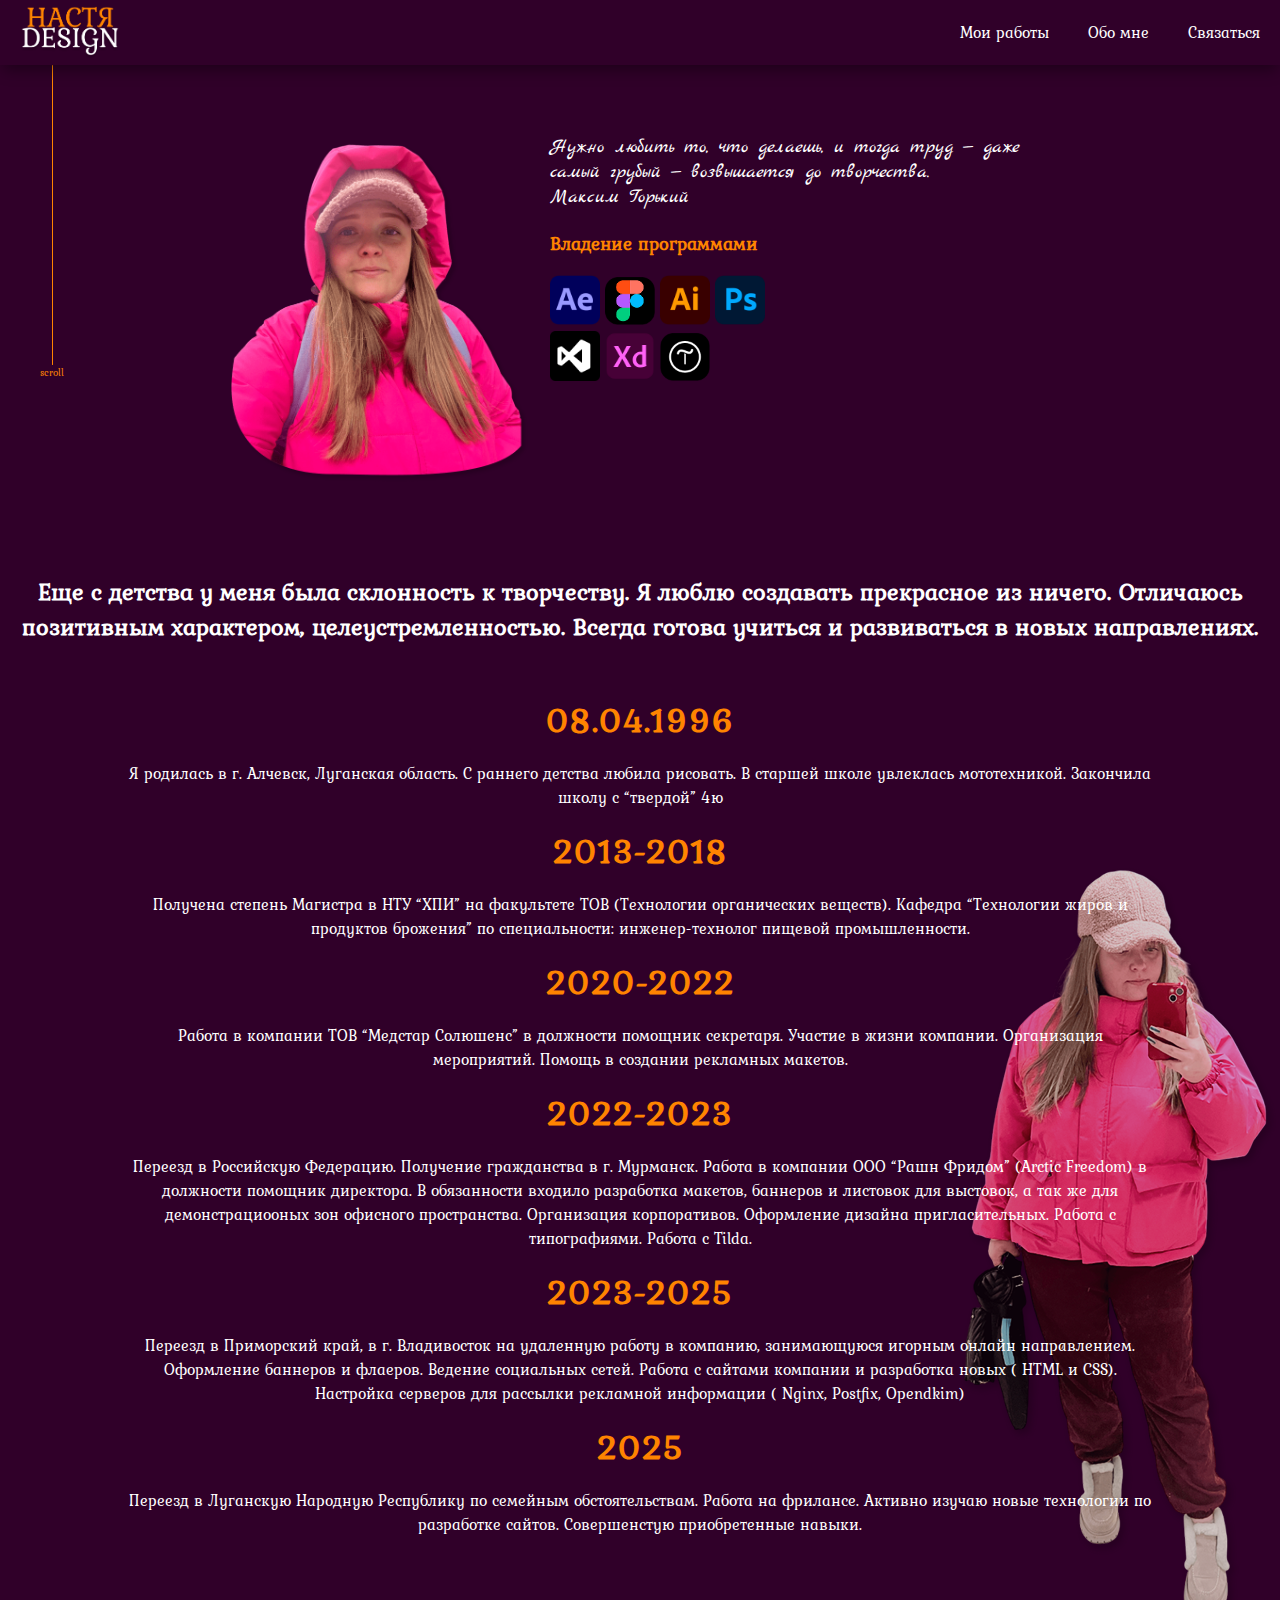
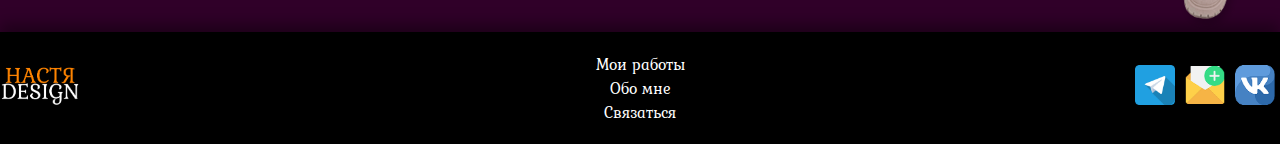
<file: about_me.html>
<!DOCTYPE html>
<html>

<head>
    <meta charset="UTF-8" />
    <link rel="stylesheet" href="./style/styles.css">
    <title data-n-head="true">Nastia Design</title>
    <meta name="description" content="Портфолио на должность веб-дизайнера, помощника дизайнера, стажер в IT компанию" />
    <meta name="viewport" content="width=device-width, initial-scale=1" />
    <link rel="icon" href="./images/favicon.ico" type="image/x-icon" sizes="64x64">
    <link rel="preconnect" href="https://fonts.googleapis.com">
    <link rel="preconnect" href="https://fonts.gstatic.com" crossorigin>
    <link href="https://fonts.googleapis.com/css2?family=El+Messiri:wght@400..700&family=Kurale&display=swap"
      rel="stylesheet">
    <link rel="preconnect" href="https://fonts.googleapis.com">
    <link rel="preconnect" href="https://fonts.gstatic.com" crossorigin>
    <link href="https://fonts.googleapis.com/css2?family=Marck+Script&display=swap" rel="stylesheet">
    <!-- <link rel="stylesheet" href="./style/style_not_found.css"> -->
  </head>


<body>
    <div class="main">
        <header>
            <div class="header_menu">
                <div class="logo"><a href="./index.html"><img src="./images/logo_nastia_design.png"></a></div>
                <div class="menu">
                    <a href="./all_works.html">Мои работы</a>
                    <a href="./about_me.html">Обо мне</a>
                    <a href="./contacts.html">Связаться</a>
                </div>


                <div id="menu">
                    <div id="menu-bar" onclick="menuOnClick()">
                        <div id="bar1" class="bar"></div>
                        <div id="bar2" class="bar"></div>
                        <div id="bar3" class="bar"></div>
                    </div>
                    <nav class="nav" id="nav">
                        <ul>
                            <li><a href="./all_works.html">Мои работы</a></li>
                            <li><a href="./about_me.html">Обо мне</a></li>
                            <li><a href="./contacts.html">Связаться</a></li>
                        </ul>
                    </nav>
                </div>

                <div class="menu-bg" id="menu-bg"></div>
            </div>
        </header>
        <main id="main_about">
            <div class="scrol">
                <div class="vl"></div><span>scroll</span>
            </div>
            <div class="about_entry">
                <div class="entry_img"><img src="./images/about_img_up.png"></div>
                <div class="entry_right">
                    <div class="entry_right_text">
                        <p>Нужно любить то, что делаешь, и тогда труд — даже самый грубый — возвышается до
                            творчества.<br>Максим Горький</p>
                    </div>
                    <div class="entry_skills">
                        <h3>Владение программами</h3>
                        <div class="skills">
                            <img src="./images/after_effects.png">
                            <img src="./images/figma.png">
                            <img src="./images/illustrator.png">
                            <img src="./images/photoshop.png">
                            <img src="./images/visual_basi.png">
                            <img src="./images/xd.png">
                            <img src="./images/business.png">
                        </div>
                    </div>
                </div>
            </div>
            <div class="about_me">
                <h1>Еще с детства у меня была склонность к творчеству. Я люблю создавать прекрасное из ничего.
                    Отличаюсь позитивным характером, целеустремленностью. Всегда готова учиться и развиваться в новых
                    направлениях.
                </h1>
            </div>
            <div class="biography">
                <h3>08.04.1996</h3>
                <p>Я родилась в г. Алчевск, Луганская область. С раннего детства любила рисовать. В старшей школе
                    увлеклась
                    мототехникой. Закончила школу с “твердой” 4ю</p>
                <h3>2013-2018</h3>
                <p>Получена степень Магистра в НТУ “ХПИ” на факультете ТОВ (Технологии органических веществ). Кафедра
                    “Технологии жиров и продуктов брожения” по специальности: инженер-технолог пищевой промышленности.
                </p>
                <h3>2020-2022</h3>
                <p>Работа в компании ТОВ “Медстар Солюшенс” в должности помощник секретаря. Участие в жизни компании.
                    Организация мероприятий. Помощь в создании рекламных макетов. </p>
                <h3>2022-2023</h3>
                <p>Переезд в Российскую Федерацию. Получение гражданства в г. Мурманск. Работа в компании ООО “Рашн
                    Фридом”
                    (Arctic Freedom) в должности помощник директора. В обязанности входило разработка макетов, баннеров
                    и
                    листовок для выстовок, а так же для демонстрациооных зон офисного пространства. Организация
                    корпоративов. Оформление дизайна пригласительных. Работа с типографиями. Работа с Tilda.</p>
                <h3>2023-2025</h3>
                <p>Переезд в Приморский край, в г. Владивосток на удаленную работу в компанию, занимающуюся игорным
                    онлайн
                    направлением. Оформление баннеров и флаеров. Ведение социальных сетей. Работа с сайтами компании и
                    разработка новых ( HTML и CSS). Настройка серверов для рассылки рекламной информации ( Nginx,
                    Postfix,
                    Opendkim)</p>
                <h3>2025</h3>
                <p>Переезд в Луганскую Народную Республику по семейным обстоятельствам. Работа на фрилансе. Активно
                    изучаю
                    новые технологии по разработке сайтов. Совершенстую приобретенные навыки. </p>
            </div>
            <div class="biography_img"><img src="./images/about_img_center.png"></div>
        </main>
        <footer>
            <div class="footer_block">
                <div class="footer">
                    <div class="footer_img"><a href="./index.html"><img src="./images/logo_nastia_design.png"></a></div>
                    <div class="footer_menu">
                        <a href="./all_works.html">Мои работы</a>
                        <a href="./about_me.html">Обо мне</a>
                        <a href="./contacts.html">Связаться</a>
                    </div>
                    <div class="footer_social">
                        <a href="https://t.me/nastu_shk0"><img src="./images/telegram.png"></a>
                        <a href="mailto:Ne4eporenko.an@yandex.ru"><img src="./images/email.png"></a>
                        <a href="https://vk.com/id743987802"><img src="./images/vk.png"></a>
                    </div>
                </div>
            </div>
        </footer>
    </div>
    <script>
        function menuOnClick() {
            document.getElementById("menu-bar").classList.toggle("change");
            document.getElementById("nav").classList.toggle("change");
            document.getElementById("menu-bg").classList.toggle("change-bg");
        }
    </script>
</body>

</html>
</file>
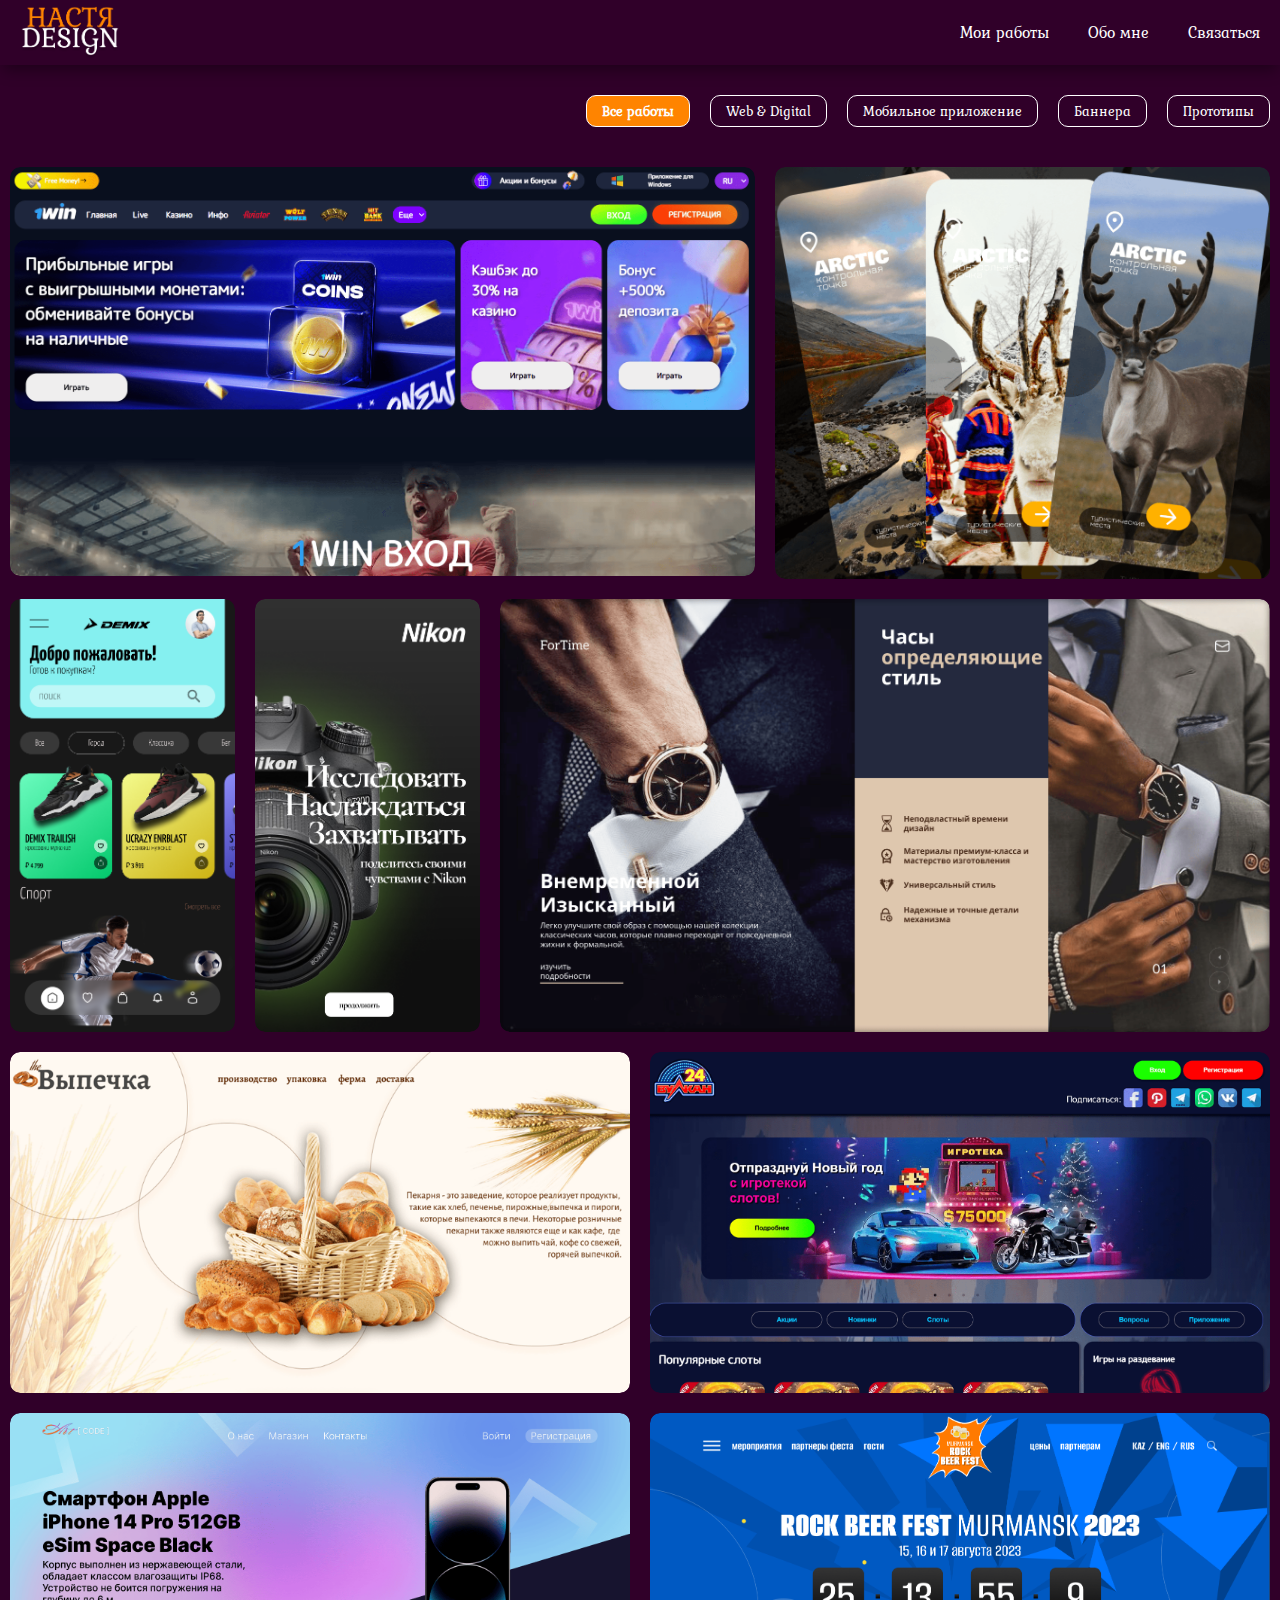
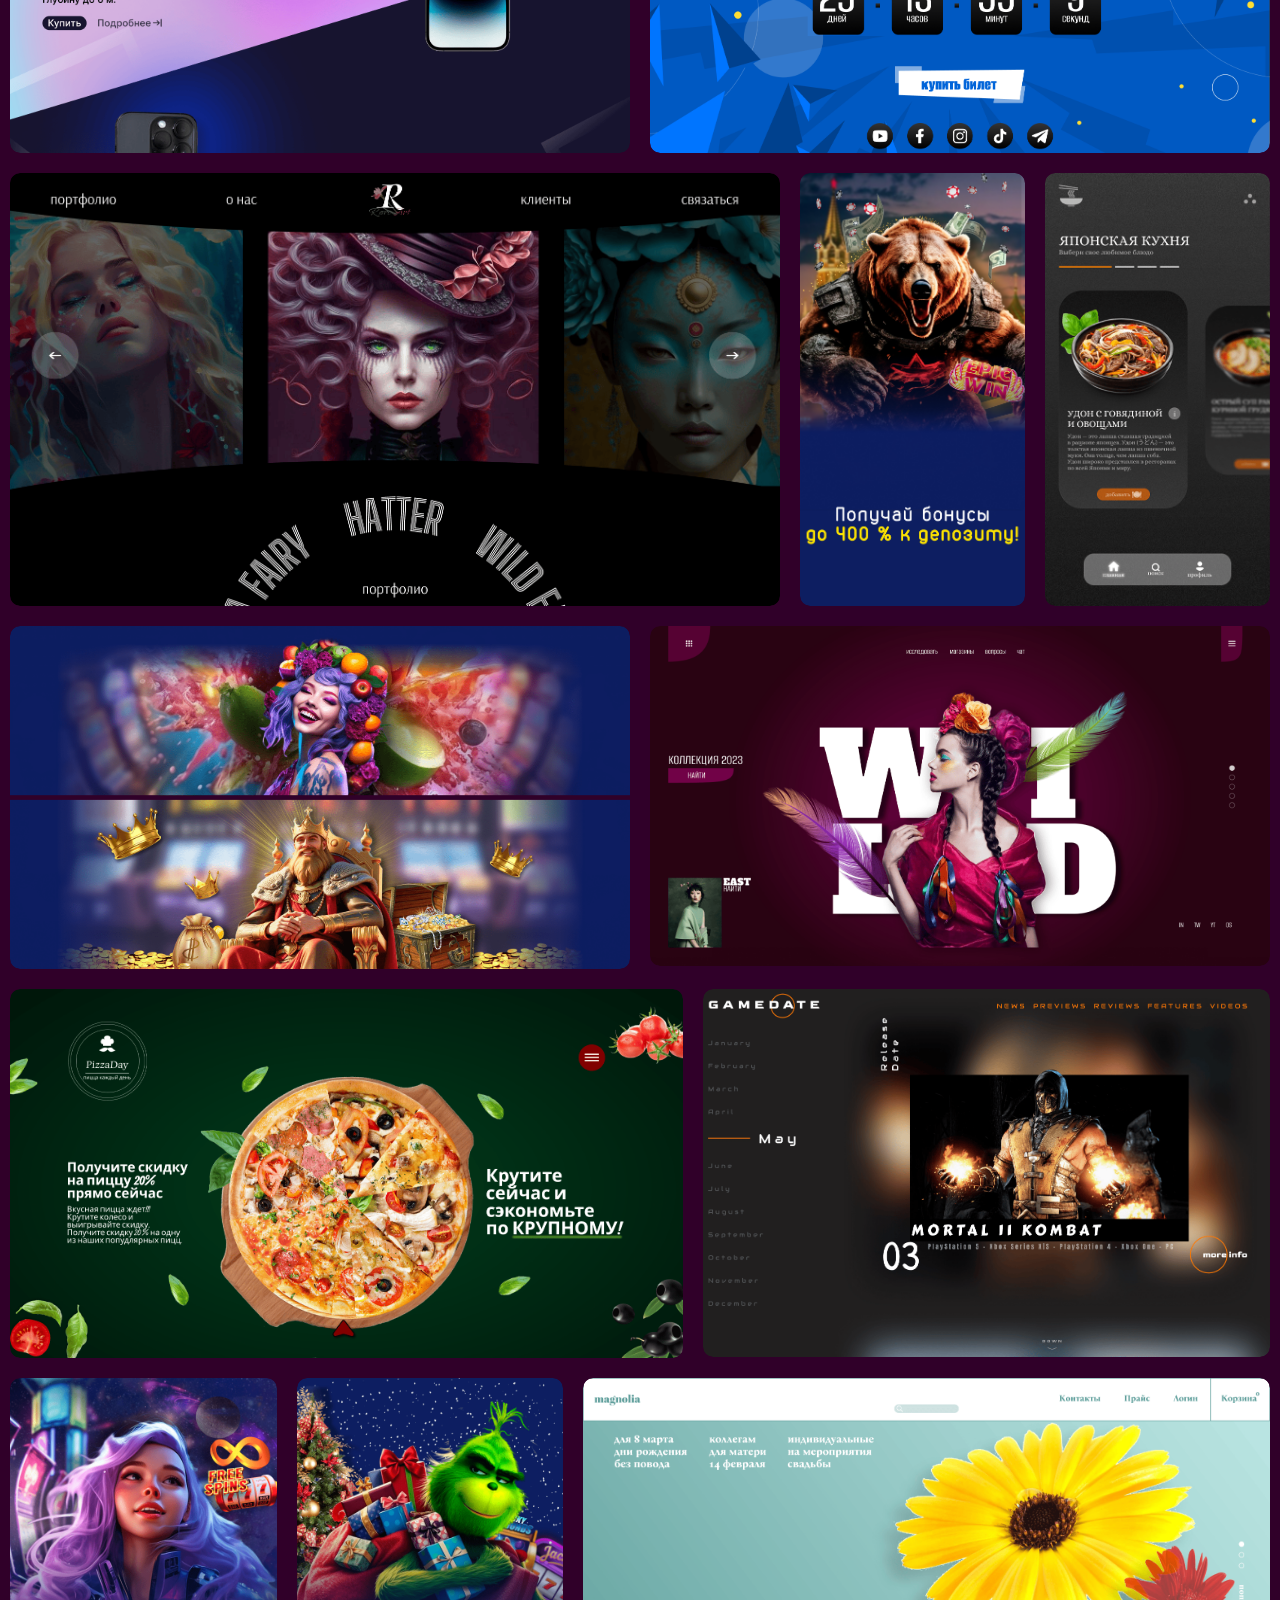
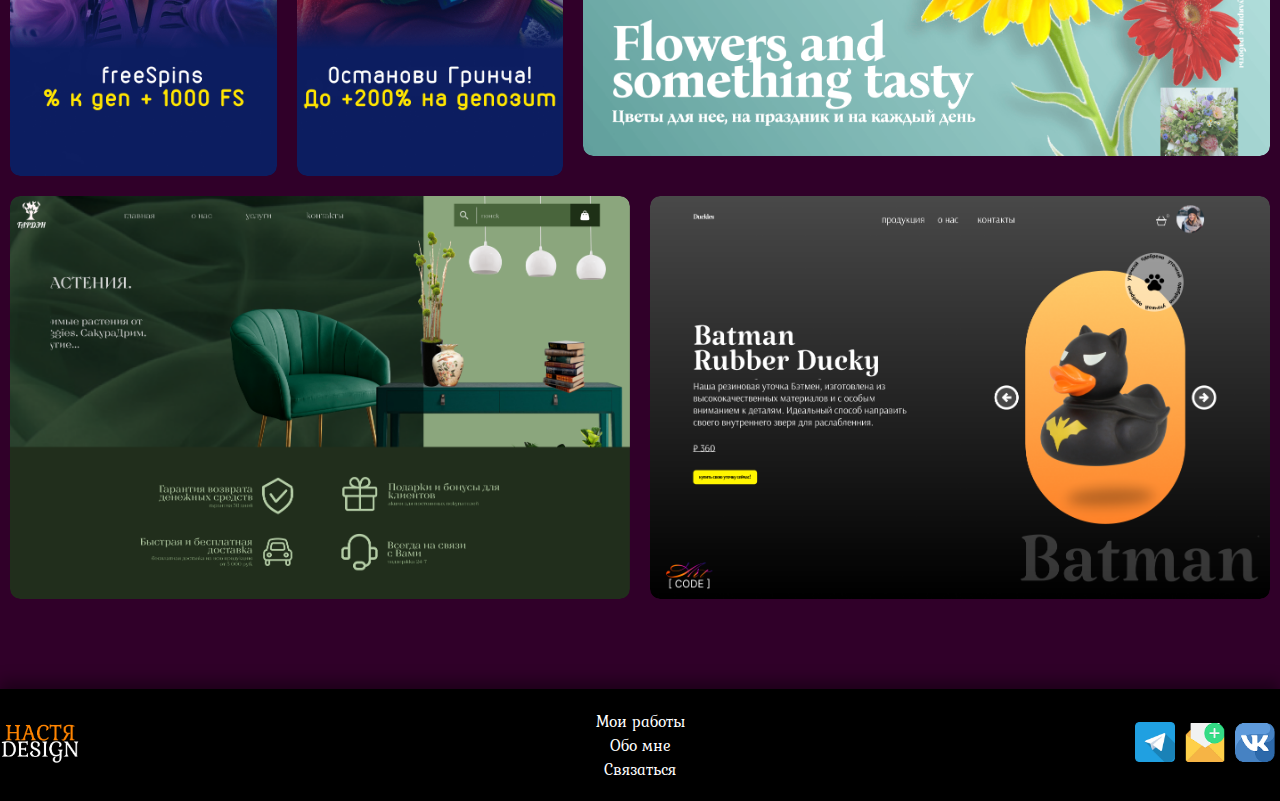
<file: all_works.html>
<!DOCTYPE html>
<html>

<head>
    <meta charset="UTF-8" />
    <link rel="stylesheet" href="./style/styles.css">
    <title data-n-head="true">Nastia Design</title>
    <meta name="description"
        content="Портфолио на должность веб-дизайнера, помощника дизайнера, стажер в IT компанию" />
    <meta name="viewport" content="width=device-width, initial-scale=1" />
    <link rel="icon" href="./images/favicon.ico" type="image/x-icon" sizes="64x64">
    <link rel="preconnect" href="https://fonts.googleapis.com">
    <link rel="preconnect" href="https://fonts.gstatic.com" crossorigin>
    <link href="https://fonts.googleapis.com/css2?family=El+Messiri:wght@400..700&family=Kurale&display=swap"
        rel="stylesheet">
    <link rel="preconnect" href="https://fonts.googleapis.com">
    <link rel="preconnect" href="https://fonts.gstatic.com" crossorigin>
    <link href="https://fonts.googleapis.com/css2?family=Marck+Script&display=swap" rel="stylesheet">
    <!-- <link rel="stylesheet" href="./style/style_not_found.css"> -->
</head>

<body>

    <div class="main">
        <header>
            <div class="header_menu">
                <div class="logo"><a href="./index.html"><img src="./images/logo_nastia_design.png"></a></div>
                <div class="menu">
                    <a href="./all_works.html">Мои работы</a>
                    <a href="./about_me.html">Обо мне</a>
                    <a href="./contacts.html">Связаться</a>
                </div>


                <div id="menu">
                    <div id="menu-bar" onclick="menuOnClick()">
                        <div id="bar1" class="bar"></div>
                        <div id="bar2" class="bar"></div>
                        <div id="bar3" class="bar"></div>
                    </div>
                    <nav class="nav" id="nav">
                        <ul>
                            <li><a href="./all_works.html">Мои работы</a></li>
                            <li><a href="./about_me.html">Обо мне</a></li>
                            <li><a href="./contacts.html">Связаться</a></li>
                        </ul>
                    </nav>
                </div>

                <div class="menu-bg" id="menu-bg"></div>
            </div>
        </header>
        <main id="all_works">
            <a href="#top" id="back-to-top" class="back-to-top" title="Back to top">▲</a>
            <div id="page">
                <div class="navigation">
                    <a class="active" href="" onClick=" onRouteClick('a'); return false; ">Все работы</a>
                    <a href="" onClick=" onRouteClick('b'); return false; ">Web & Digital</a>
                    <a href="" onClick=" onRouteClick('c'); return false; ">Мобильное приложение</a>
                    <a href="" onClick=" onRouteClick('d'); return false; ">Баннера</a>
                    <a href="" onClick=" onRouteClick('e'); return false; ">Прототипы</a>
                </div>

                <div class="loader"></div>

                <div class="container">
                    <div class="a">
                        <div class="at ac">

                            <div class="works">
                                <a href="./works/page_onewin.html">
                                    <div class="exemple_works">
                                        <div></div><img src="./images/1win.png">
                                    </div>
                                </a>
                                <a href="./works/page_arctic.html">
                                    <div class="exemple_works">
                                        <div></div><img src="./images/arctic.png">
                                    </div>
                                </a>
                            </div>
                            <div class="works wrap_content">
                                <a href="./not_found.html" class="wrap_img">
                                    <div class="exemple_works">
                                        <div></div><img src="./images/demix.png">
                                    </div>
                                </a>
                                <a href="./not_found.html" class="wrap_img">
                                    <div class="exemple_works">
                                        <div></div><img src="./images/nikon.png">
                                    </div>
                                </a>
                                <a href="./not_found.html">
                                    <div class="exemple_works">
                                        <div></div><img src="./images/fortime.png">
                                    </div>
                                </a>
                            </div>
                            <div class="works">
                                <a href="./not_found.html">
                                    <div class="exemple_works">
                                        <div></div><img src="./images/vipechka.png">
                                    </div>
                                </a>
                                <a href="./not_found.html">
                                    <div class="exemple_works">
                                        <div></div><img src="./images/vulkan24.png">
                                    </div>
                                </a>
                            </div>
                            <div class="works">
                                <a href="./not_found.html">
                                    <div class="exemple_works">
                                        <div></div><img src="./images/mobile.png">
                                    </div>
                                </a>
                                <a href="./not_found.html">
                                    <div class="exemple_works">
                                        <div></div><img src="./images/beer.png">
                                    </div>
                                </a>
                            </div>
                            <div class="works wrap_content">
                                <a href="./not_found.html">
                                    <div class="exemple_works ">
                                        <div></div><img src="./images/rareart.png">
                                    </div>
                                </a>
                                <a href="./not_found.html" class="wrap_img">
                                    <div class="exemple_works">
                                        <div></div><img src="./images/reg_9march.png">
                                    </div>
                                </a>
                                <a href="./not_found.html" class="wrap_img">
                                    <div class="exemple_works">
                                        <div></div><img src="./images/japan_food.png">
                                    </div>
                                </a>
                            </div>
                            <div class="works">
                                <a href="./not_found.html">
                                    <div class="exemple_works">
                                        <div></div><img src="./images/fruit_king.png">
                                    </div>
                                </a>
                                <a href="./not_found.html">
                                    <div class="exemple_works">
                                        <div></div><img src="./images/wild.png">
                                    </div>
                                </a>
                            </div>
                            <div class="works">
                                <a href="./not_found.html">
                                    <div class="exemple_works">
                                        <div></div><img src="./images/pizza.png">
                                    </div>
                                </a>
                                <a href="./not_found.html">
                                    <div class="exemple_works">
                                        <div></div><img src="./images/gamedata.png">
                                    </div>
                                </a>
                            </div>
                            <div class="works wrap_content">
                                <a href="./not_found.html" class="wrap_img">
                                    <div class="exemple_works">
                                        <div></div><img src="./images/freespin.png">
                                    </div>
                                </a>
                                <a href="./not_found.html" class="wrap_img">
                                    <div class="exemple_works">
                                        <div></div><img src="./images/grinch.png">
                                    </div>
                                </a>
                                <a href="./not_found.html">
                                    <div class="exemple_works">
                                        <div></div><img src="./images/flowers.png">
                                    </div>
                                </a>
                            </div>
                            <div class="works">
                                <a href="./not_found.html">
                                    <div class="exemple_works">
                                        <div></div><img src="./images/garden.png">
                                    </div>
                                </a>
                                <a href="./not_found.html">
                                    <div class="exemple_works">
                                        <div></div><img src="./images/batman.png">
                                    </div>
                                </a>
                            </div>
                        </div>
                    </div>
                </div>







                <div class="container">
                    <div class="b">
                        <div class="bt ac" id="web_digital">
                            <a href="./works/page_onewin.html">
                                <div class="exemple_works">
                                    <div></div>
                                    <img src="./images/1win.png">
                                </div>
                            </a>
                            <a href="./not_found.html">
                                <div class="exemple_works">
                                    <div></div>
                                    <img src="./images/vipechka.png">
                                </div>
                            </a>
                            <a href="./not_found.html">
                                <div class="exemple_works">
                                    <div></div>
                                    <img src="./images/vulkan24.png">
                                </div>
                            </a>
                            <a href="./not_found.html">
                                <div class="exemple_works">
                                    <div></div>
                                    <img src="./images/mobile.png">
                                </div>
                            </a>
                            <a href="./not_found.html">
                                <div class="exemple_works">
                                    <div></div>
                                    <img src="./images/beer.png">
                                </div>
                            </a>
                            <a href="./not_found.html">
                                <div class="exemple_works">
                                    <div></div>
                                    <img src="./images/wild.png">
                                </div>
                            </a>
                            <a href="./not_found.html">
                                <div class="exemple_works">
                                    <div></div>
                                    <img src="./images/flowers.png">
                                </div>
                            </a>
                        </div>
                    </div>
                </div>

                <div class="container">
                    <div class="c">
                        <div class="ct ac" id="mobile_app">
                            <a href="./not_found.html">
                                <div class="exemple_works wrap_img">
                                    <div></div>
                                    <img src="./images/demix.png">
                                </div>
                            </a>
                            <a href="./not_found.html">
                                <div class="exemple_works wrap_img">
                                    <div></div>
                                    <img src="./images/nikon.png">
                                </div>
                            </a>
                            <a href="./not_found.html">
                                <div class="exemple_works wrap_img">
                                    <div></div>
                                    <img src="./images/japan_food.png">
                                </div>
                            </a>
                            <a href="./works/page_arctic.html">
                                <div class="exemple_works">
                                    <div></div><img src="./images/arctic_mob.png">
                                </div>
                            </a>
                        </div>
                    </div>
                </div>

                <div class="container">
                    <div class="d">
                        <div class="dt ac" id="grid_banner">
                            <div class="grid">
                                <a href="./not_found.html" class="banner_hover">
                                    <div></div><img src="./images/about_works/d_girl.png">
                                </a>
                                <a href="./not_found.html" class="banner_hover">
                                    <div></div><img src="./images/about_works/mob_newyears.png">
                                </a>
                                <a href="./not_found.html" class="banner_hover">
                                    <div></div><img src="./images/about_works/mob_maracas.png">
                                </a>
                                <a href="./not_found.html" class="banner_hover">
                                    <div></div><img src="./images/about_works/mob_freespin.png">
                                </a>
                                <a href="./not_found.html" class="banner_hover">
                                    <div></div><img src="./images/about_works/mob_king.png">
                                </a>
                                <a href="./not_found.html" class="banner_hover">
                                    <div></div><img src="./images/about_works/reg_fruit.png">
                                </a>
                                <a href="./not_found.html" class="banner_hover">
                                    <div></div><img src="./images/about_works/reg_zara.png">
                                </a>
                                <a href="./not_found.html" class="banner_hover">
                                    <div></div><img src="./images/about_works/reg_mobapp.png">
                                </a>
                                <a href="./not_found.html" class="banner_hover">
                                    <div></div><img src="./images/about_works/reg_autumn.png">
                                </a>
                                <a href="./not_found.html" class="banner_hover">
                                    <div></div><img src="./images/about_works/d_march.png">
                                </a>
                                <a href="./not_found.html" class="banner_hover">
                                    <div></div><img src="./images/about_works/d_grinch.png">
                                </a>
                                <a href="./not_found.html" class="banner_hover">
                                    <div></div><img src="./images/about_works/d_korona.png">
                                </a>
                                <a href="./not_found.html" class="banner_hover">
                                    <div></div><img src="./images/about_works/d_live.png">
                                </a>
                            </div>
                        </div>
                    </div>
                </div>

                <div class="container">
                    <div class="e">
                        <div class="et ac" id="prototipe">
                            <div class="grid_prototipe">
                                <a href="./works/page_arctic.html" class="prototipe_mob">
                                    <div></div><img src="./images/arctic_mob.png">
                                </a>
                                <a href="./not_found.html" class="prototipe_mob">
                                    <div></div><img src="./images/demix.png">
                                </a>
                                <a href="./not_found.html" class="prototipe_mob">
                                    <div></div><img src="./images/nikon.png">
                                </a>
                                <a href="./not_found.html" class="prototipe_d">
                                    <div></div><img src="./images/fortime.png">
                                </a>
                                <a href="./not_found.html" class="prototipe_d">
                                    <div></div><img src="./images/rareart.png">
                                </a>
                                <a href="./not_found.html" class="prototipe_d">

                                    <div></div><img src="./images/wild.png">
                                </a>
                                <a href="./not_found.html" class="prototipe_d">
                                    <div></div><img src="./images/pizza.png">
                                </a>
                                <a href="./not_found.html" class="prototipe_d">
                                    <div></div><img src="./images/gamedata.png">
                                </a>
                                <a href="./not_found.html" class="prototipe_d" class="garden">
                                    <div></div><img src="./images/garden.png">
                                </a>
                                <a href="./not_found.html" class="prototipe_d">
                                    <div></div><img src="./images/batman.png">
                                </a>
                            </div>
                        </div>
                    </div>
                </div>
            </div>

        </main>
        <footer>
            <div class="footer_block">
                <div class="footer">
                    <div class="footer_img"><a href="./index.html"><img src="./images/logo_nastia_design.png"></a></div>
                    <div class="footer_menu">
                        <a href="./all_works.html">Мои работы</a>
                        <a href="./about_me.html">Обо мне</a>
                        <a href="./contacts.html">Связаться</a>
                    </div>
                    <div class="footer_social">
                        <a href="https://t.me/nastu_shk0"><img src="./images/telegram.png"></a>
                        <a href="mailto:Ne4eporenko.an@yandex.ru"><img src="./images/email.png"></a>
                        <a href="https://vk.com/id743987802"><img src="./images/vk.png"></a>
                    </div>
                </div>
            </div>
        </footer>
    </div>
    <script>
        function menuOnClick() {
            document.getElementById("menu-bar").classList.toggle("change");
            document.getElementById("nav").classList.toggle("change");
            document.getElementById("menu-bg").classList.toggle("change-bg");
        }
    </script>


    <script>

        const appRoot = document.getElementById("page");
        const nav = document.querySelector(".navigation");
        const root = document.documentElement;

        const endTransition = () => {
            const loader = document.querySelector(".loader");
            loader.addEventListener("transitionend", () => {
                loader.style.transform = "translateX(100%)";
                root.classList.remove("disable-hover");

                /*
                *** And change here
                */

                hidden_OR_show_container('1');


            });
            loader.style.transform = "";

        };

        const startTransition = () => {
            const loader = document.querySelector(".loader");
            loader.style.transform = "translateX(100%)";
            appRoot.dataset.route = "a";
        };

        nav.addEventListener("click", (e) => {
            if (e.target.nodeName === "A") {
                let a = Array.from(nav.children).find((v) => v.closest(".active"));
                root.classList.add("disable-hover");
                a.classList.remove("active");
                e.target.classList.add("active");
                e.preventDefault();
            }
        });

        /*
        *** New function was add
        */
        const hidden_OR_show_container = (val) => {
            const container = document.querySelectorAll('.container');

            for (let i = 0; i < container.length; i++) {
                container[i].style.opacity = val;
                container[i].style.transition = 'all 330ms ease';
            }

        }

        const onRouteClick = (route) => {
            if (appRoot.dataset.route === route) return;

            /*
            *** And change here
            */
            hidden_OR_show_container('0');
            setTimeout(_ => {
                appRoot.dataset.route = route;
                endTransition();
            }, 230);

        };

        window.addEventListener("load", () => {
            startTransition();
        });



    </script>

    <script>
        document.addEventListener("DOMContentLoaded", function () {
            const backToTop = document.getElementById("back-to-top");

            // Показать/скрыть кнопку при прокрутке страницы
            window.addEventListener("scroll", function () {
                if (window.pageYOffset > 300) {
                    backToTop.style.display = "block";
                } else {
                    backToTop.style.display = "none";
                }
            });

            // Плавная прокрутка при клике на кнопку
            backToTop.addEventListener("click", function (event) {
                event.preventDefault();
                window.scrollTo({ top: 0, behavior: "smooth" });
            });
        });
    </script>





</body>


</html>
</file>
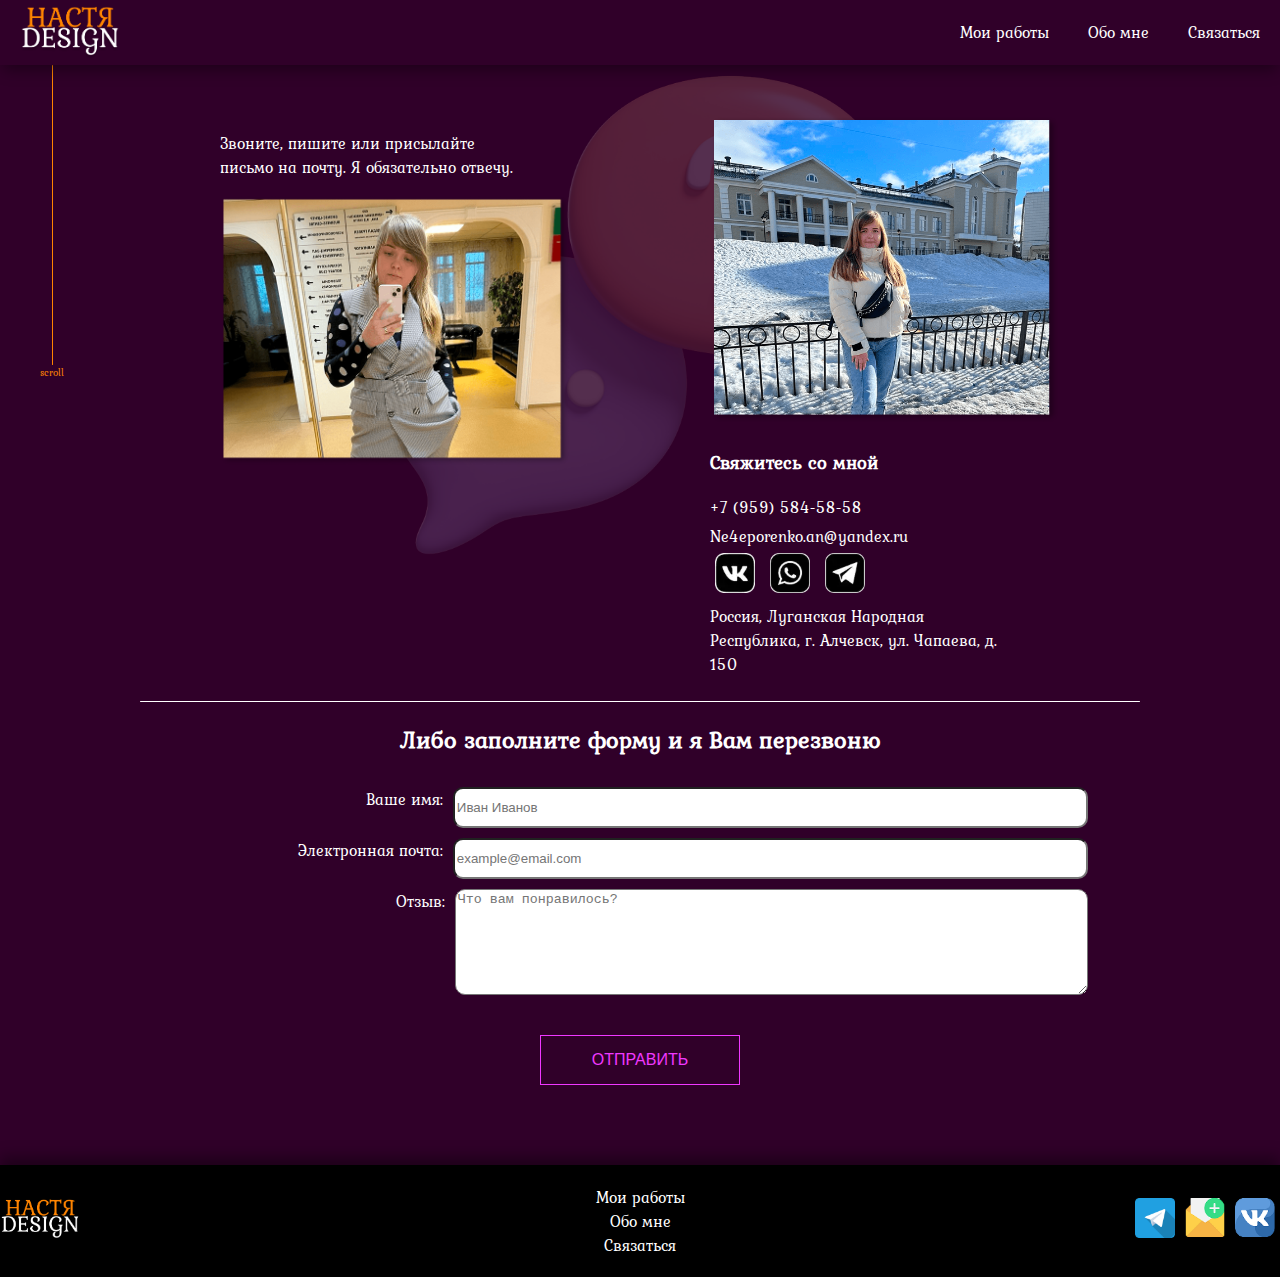
<file: contacts.html>
<!DOCTYPE html>
<html>

<head>
    <meta charset="UTF-8" />
    <link rel="stylesheet" href="./style/styles.css">
    <title data-n-head="true">Nastia Design</title>
    <meta name="description"
        content="Портфолио на должность веб-дизайнера, помощника дизайнера, стажер в IT компанию" />
    <meta name="viewport" content="width=device-width, initial-scale=1" />
    <link rel="icon" href="./images/favicon.ico" type="image/x-icon" sizes="64x64">
    <link rel="preconnect" href="https://fonts.googleapis.com">
    <link rel="preconnect" href="https://fonts.gstatic.com" crossorigin>
    <link href="https://fonts.googleapis.com/css2?family=El+Messiri:wght@400..700&family=Kurale&display=swap"
        rel="stylesheet">
    <link rel="preconnect" href="https://fonts.googleapis.com">
    <link rel="preconnect" href="https://fonts.gstatic.com" crossorigin>
    <link href="https://fonts.googleapis.com/css2?family=Marck+Script&display=swap" rel="stylesheet">
    <!-- <link rel="stylesheet" href="./style/style_not_found.css"> -->
</head>

<body>


    <div class="main">


        <header>
            <div class="header_menu">
                <div class="logo"><a href="./index.html"><img src="./images/logo_nastia_design.png"></a></div>
                <div class="menu">
                    <a href="./all_works.html">Мои работы</a>
                    <a href="./about_me.html">Обо мне</a>
                    <a href="./contacts.html">Связаться</a>
                </div>


                <div id="menu">
                    <div id="menu-bar" onclick="menuOnClick()">
                        <div id="bar1" class="bar"></div>
                        <div id="bar2" class="bar"></div>
                        <div id="bar3" class="bar"></div>
                    </div>
                    <nav class="nav" id="nav">
                        <ul>
                            <li><a href="./all_works.html">Мои работы</a></li>
                            <li><a href="./about_me.html">Обо мне</a></li>
                            <li><a href="./contacts.html">Связаться</a></li>
                        </ul>
                    </nav>
                </div>

                <div class="menu-bg" id="menu-bg"></div>
            </div>
        </header>
        <main>
            <div class="scrol" id="contacts_scrol">
                <div class="vl"></div><span>scroll</span>
            </div>
            <div class="contacts_bg">
                <img src="./images/contact_bg.png">
            </div>
            <div class="contacts_up">
                <div class="contacts_block">
                    <p>Звоните, пишите или
                        присылайте письмо на почту.
                        Я обязательно отвечу.
                    </p>
                    <div id="img_contact">
                        <img src="./images/contacts_img_down.png">
                    </div>
                </div>
                <div class="contacts_block">
                    <div id="img_contact">
                        <img src="./images/contacts_img_up.png">
                    </div>
                    <div class="contact_text">
                        <h3>Свяжитесь со мной</h3>
                        <p>+7 (959) 584-58-58</p>
                        <p>Ne4eporenko.an@yandex.ru</p>
                        <div class="contacts_social">
                            <a href="https://vk.com/id743987802"><img src="./images/vk1.png"
                                    id="contacts_social_img"></a>
                            <a href="https://wa.me/79965618188"><img src="./images/whatsapp1.png"
                                    id="contacts_social_img"></a>
                            <a href="https://t.me/nastu_shk0"><img src="./images/telegram1.png"
                                    id="contacts_social_img"></a>
                        </div>
                        <p>Россия, Луганская Народная Республика, г. Алчевск, ул. Чапаева, д. 150</p>
                    </div>
                </div>
            </div>
            <div class="arow_contacts">
                <div class="arow"></div>
            </div>
            <div class="contacts_down">


                <div class="wrapper">
                    <h2>Либо заполните форму и я Вам перезвоню</h2>
                    <form action="" method="get" id="feedbackForm">
                        <label>
                            Ваше имя:
                            <input type="text" id="name" name="name" placeholder="Иван Иванов" required>
                        </label>

                        <label>
                            Электронная почта:
                            <input type="email" id="email" name="email" placeholder="example@email.com" required>
                        </label>
                        <label>
                            Отзыв:
                            <textarea id="message" name="message" placeholder="Что вам понравилось?"
                                required></textarea>
                        </label>
                        <button type="submit" class="neon-btn neon-btn--purple">
                            Отправить
                        </button>
                    </form>
                </div>





            </div>



        </main>
        <footer>
            <div class="footer_block">
                <div class="footer">
                    <div class="footer_img"><a href="./index.html"><img src="./images/logo_nastia_design.png"></a></div>
                    <div class="footer_menu">
                        <a href="./all_works.html">Мои работы</a>
                        <a href="./about_me.html">Обо мне</a>
                        <a href="./contacts.html">Связаться</a>
                    </div>
                    <div class="footer_social">
                        <a href="https://t.me/nastu_shk0"><img src="./images/telegram.png"></a>
                        <a href="mailto:Ne4eporenko.an@yandex.ru"><img src="./images/email.png"></a>
                        <a href="https://vk.com/id743987802"><img src="./images/vk.png"></a>
                    </div>
                </div>
            </div>
        </footer>

    </div>



    <script src="/script/form.js"></script>
    <script>

        // асинхронная функция
        async function SendForm(e) {
            // останавливает действие по умолчанию
            e.preventDefault();

            // отправляем POST запрос на сервер
            let response = await fetch('form.php', {
                method: 'POST',          // метод POST
                body: new FormData(form) // в класс FormData передаем ссылку на форму
            });

            // получаем JSON
            let result = await response.json();

            console.log(result);
        };

        // при щелчке на кнопку отправки формы
        // отправляем форму на сервер
        form.onsubmit = SendForm;

    </script>
    <script>
        function menuOnClick() {
            document.getElementById("menu-bar").classList.toggle("change");
            document.getElementById("nav").classList.toggle("change");
            document.getElementById("menu-bg").classList.toggle("change-bg");
        }
    </script>
    <script>

        function validate() {
            var firstname = document.getElementById("fname").value;
            var lastname = document.getElementById("lname").value;
            var phone = document.getElementById("phone").value;
            var email = document.getElementById("email").value;
            var yourfeedback = document.getElementById("yourfeedback").value;
            var error_message = document.getElementById("error_message");

            error_message.style.padding = "10px";

            var text;
            if (fname.length < 3) {
                text = "Пожалуйста, введите валидное Имя";
                error_message.innerHTML = text;
                return false;
            }
            if (lname.length < 3) {
                text = "Пожалуйста, введите валидное Отчество";
                error_message.innerHTML = text;
                return false;
            }
            if (isNaN(phone) || phone.length != 10) {
                text = "Пожалуйста, введите валидный номер телефона";
                error_message.innerHTML = text;
                return false;
            }
            if (email.indexOf("@") == -1 || email.length < 6) {
                text = "Пожалуйста, введите валидный Email";
                error_message.innerHTML = text;
                return false;
            }
            if (address.length <= 140) {
                text = "Пожалуйста, введите больше 140 символов";
                error_message.innerHTML = text;
                return false;
            }
            alert("Успешно отправлено!");
            return true;
        }



    </script>
</body>
</file>
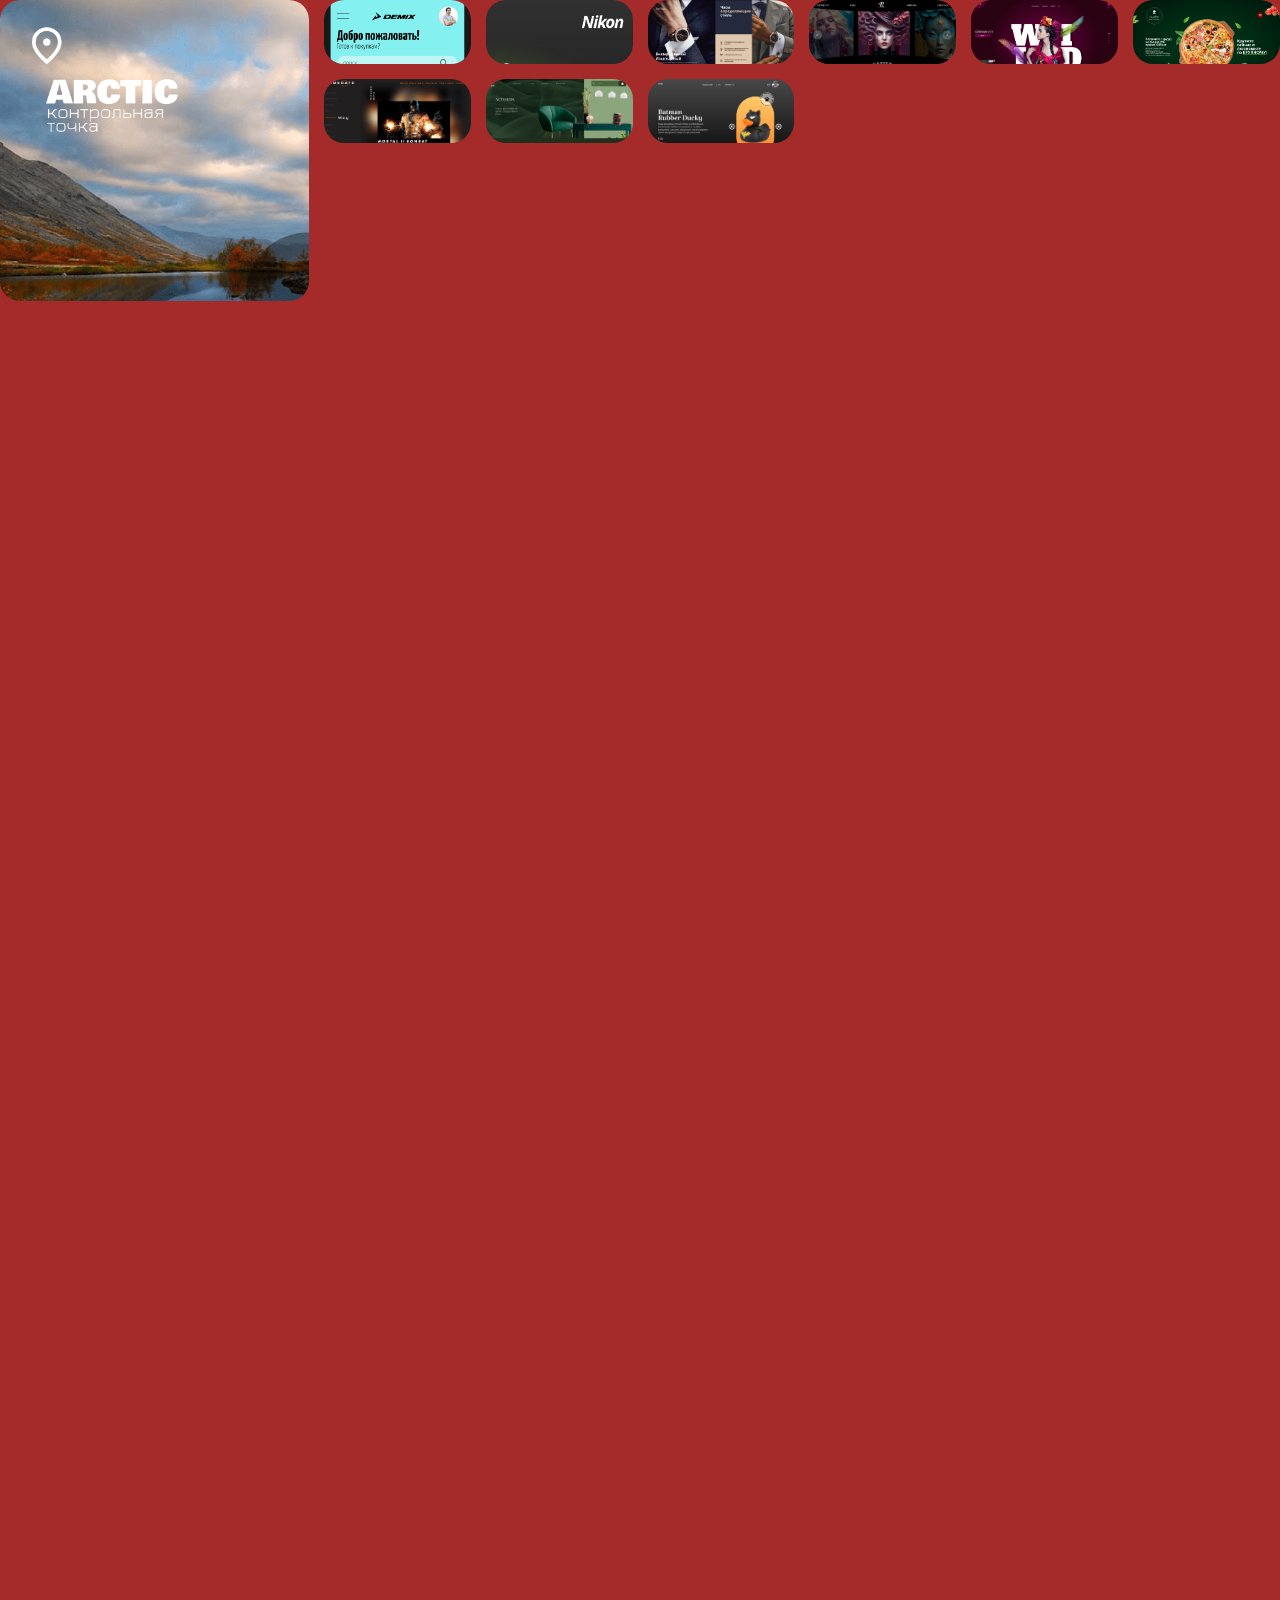
<file: test.html>
<html>

<head>
    <style>
        body {
            background-color: brown;
            margin: 0px;
            padding: 0px;
            max-width: 1300px;
        }

        img {
            width: 100%;
            height: 100%;
            object-fit: cover;
            object-position: top;
            border-radius: 20px;
        }
        .exemple_works{
            display: flex;
        }
        .prototipe_mob{
            display: flex;
            object-fit: cover;
            object-position: top;
            border-radius: 20px;

        }
        .prototipe_d{
            display: flex;
            object-fit: cover;
            object-position: top;
            border-radius: 20px;
        }

        .grid {
            width: 100%;
            display: grid;
            grid-template-columns: repeat(8, 1fr);
            grid-template-rows: repeat(30, 5vw);
            grid-gap: 15px;
            /* grid-template-columns: repeat(auto-fill, minmax(241px, 2fr)); */

        }
        .grid :nth-child(1) {
            grid-column-start: 1;
            grid-column-end: 3;
            grid-row-start: 1;
            grid-row-end: 5;
        }

        
        
    </style>
</head>

<body>
    <div class="grid">
        <a href="./works/page_arctic.html" class="prototipe_mob">

                <div></div><img src="./images/arctic_mob.png">

        </a>
        <a href="" class="prototipe_mob">

                <div></div><img src="./images/demix.png">

        </a>
        <a href="" class="prototipe_mob">

                <div></div><img src="./images/nikon.png">

        </a>
        <a href="" class="prototipe_d">

                <div></div><img src="./images/fortime.png">
    
        </a>
        <a href="" class="prototipe_d">

                <div></div><img src="./images/rareart.png">
 
        </a>
        <a href="" class="prototipe_d">

                <div></div><img src="./images/wild.png">

        </a>
        <a href="" class="prototipe_d">

                <div></div><img src="./images/pizza.png">

        </a>
        <a href="" class="prototipe_d"> 

                <div></div><img src="./images/gamedata.png">

        </a>
        <a href="" class="prototipe_d">

                <div></div><img src="./images/garden.png">

        </a>
        <a href="" class="prototipe_d">

                <div></div><img src="./images/batman.png">

        </a>
    </div>
</body>

</html>
</file>
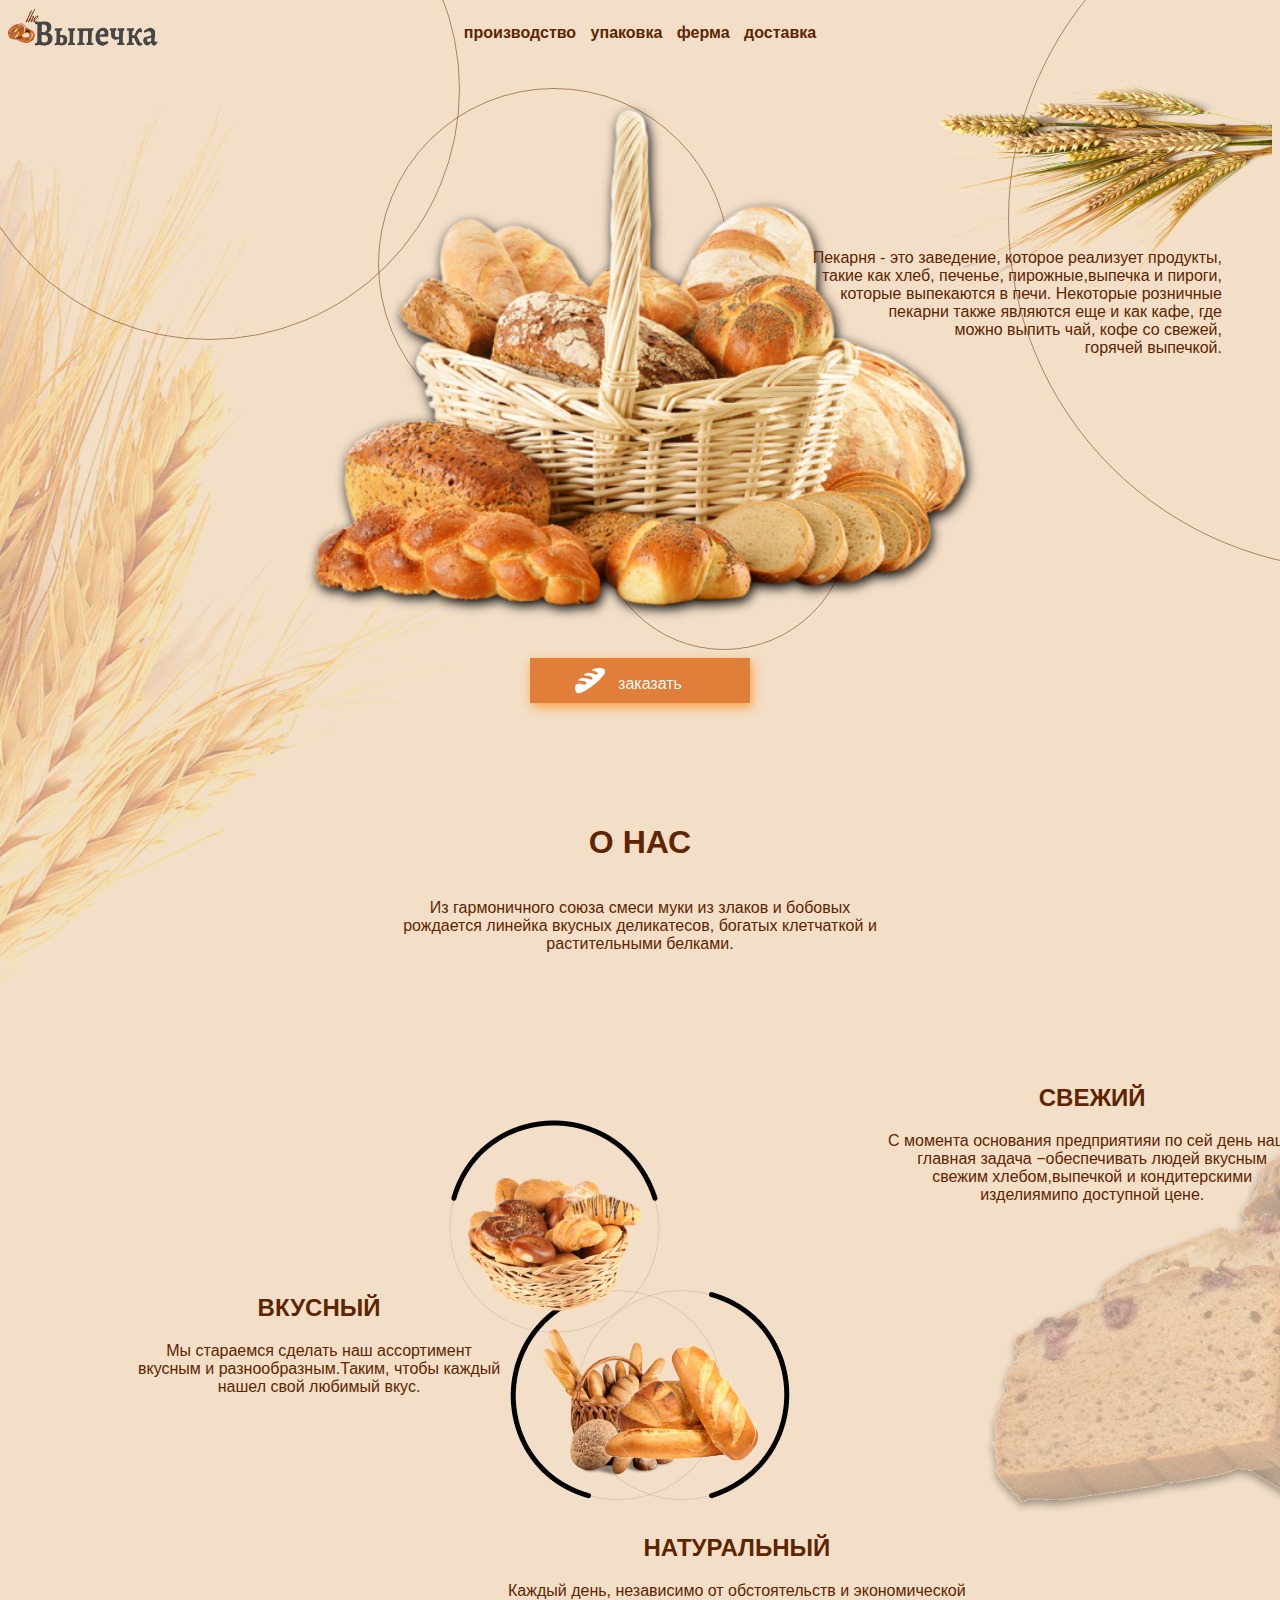
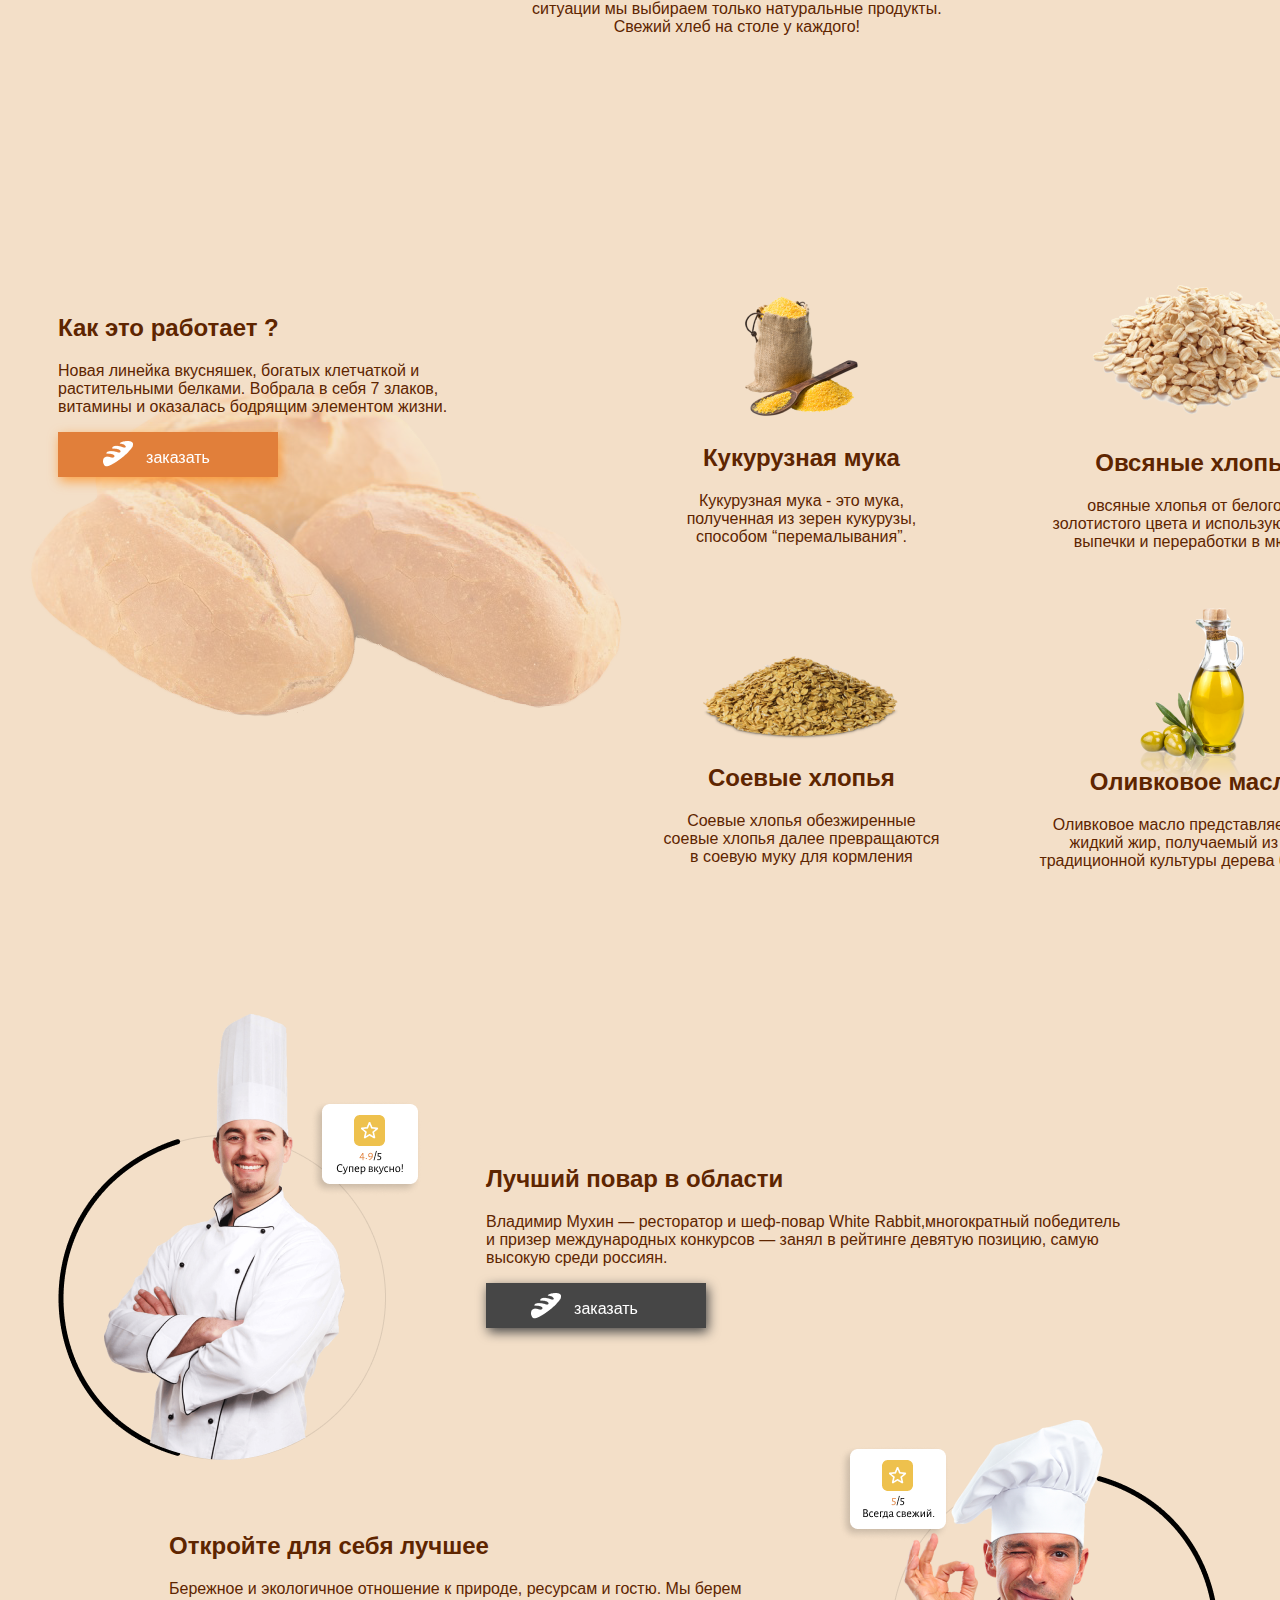
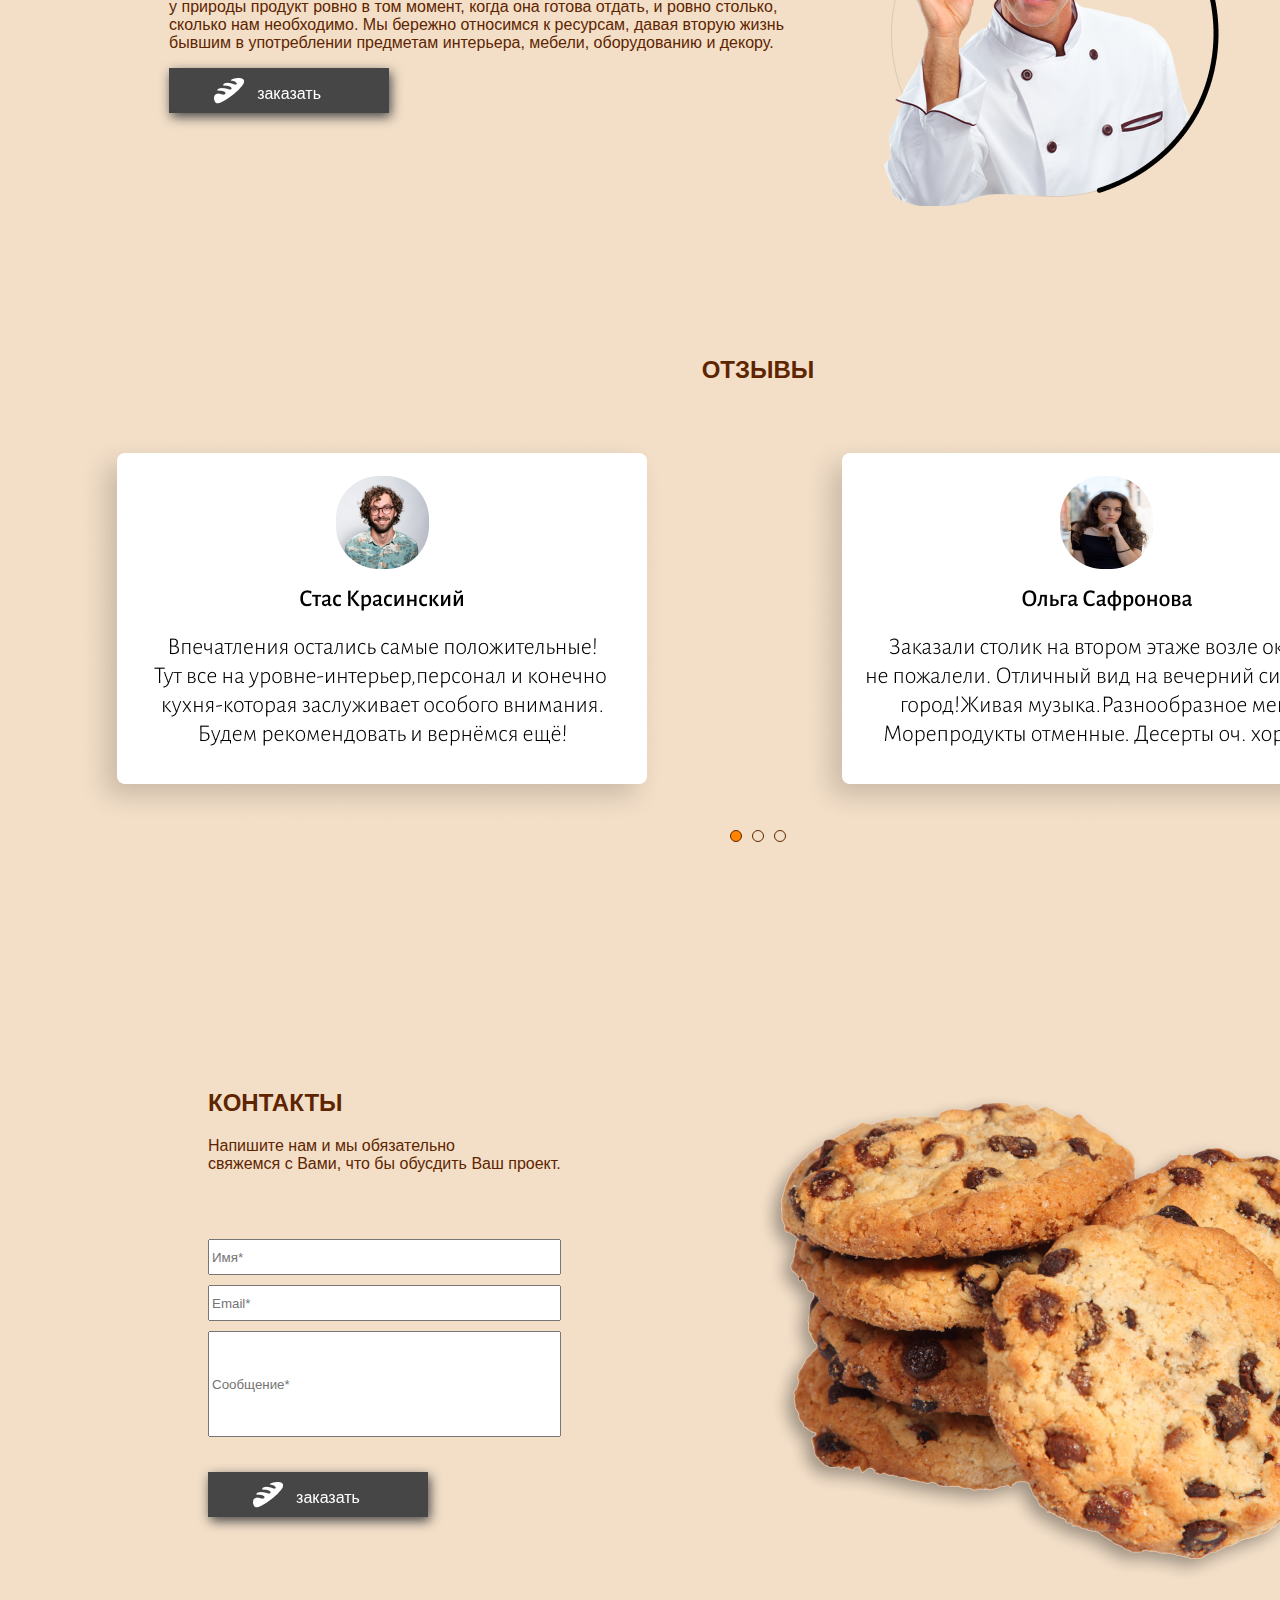
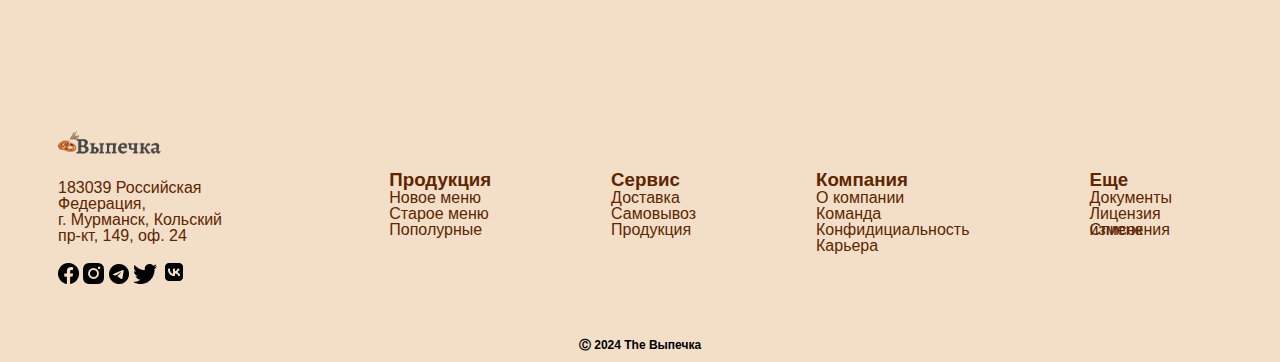
<file: sites/progect_the_Vipechka/The_Vipechka.html>
<!DOCTYPE html>
<html>
  <head>
    <meta charset="UTF-8" />
    <title>the ВЫПЕЧКА. Свежим домашний хлеб прямо из печи</title>
    <meta
      name="description"
      content="Линейка вкусных деликатесов из смеси муки из злаков и бобовых. Богатая клетчаткой и растительными белками"
    />
    <meta name="viewport" content="width=device-width, initial-scale=1" />
    <link
      rel="icon"
      href="./img/cookie.png"
      type="image.png"
      sizes="64x64"
    />

    <style>
      body {
        background-color: rgb(243, 223, 200);
        font-family: Alegreya Sans, sans-serif;
        color: #5e2500;
        overflow-x: hidden;
        background-image: url("img/big_phenitsa.png");
        background-repeat: no-repeat;
        background-position-x: left;
      }
      .holova {
        max-width: 1280px;
        margin: 0 auto;
        padding-left: 20px;
        padding-right: 20px;
        position: relative;
      }
      .nav_header li {
        display: inline-block;
        padding: 0px 5px;
        font-weight: bolder;
      }
      .nav_header .menu {
        padding: 0px;
      }

      .heder_row {
        display: flex;
        justify-content: center;
      }

      .logo {
        position: absolute;
        left: 0px;
      }
      .page1 {
        display: flex;
        position: relative;
        justify-content: center;
        background-image: url("img/img_phenitsa.png");
        background-repeat: no-repeat;
        background-position-x: right;
      }
      .cicle {
        border: 1px solid #5e2500;
        opacity: 0.5;
        width: 500px;
        height: 500px;
        position: absolute;
        border-radius: 50%;
        left: -50px;
        top: -220px;
      }
      .cicle1 {
        border: 1px solid #5e2500;
        opacity: 0.5;
        width: 350px;
        height: 350px;
        position: absolute;
        border-radius: 50%;
        left: 370px;
        top: 30px;
      }
      .cicle2 {
        border: 1px solid #5e2500;
        opacity: 0.5;
        width: 250px;
        height: 250px;
        position: absolute;
        border-radius: 50%;
        left: 590px;
        top: 340px;
      }
      .cicle3 {
        border: 1px solid #5e2500;
        opacity: 0.5;
        width: 700px;
        height: 700px;
        position: absolute;
        border-radius: 50%;
        left: 1000px;
        top: -190px;
      }
      .text1 {
        position: absolute;
        right: 0px;
        max-width: 500px;
        text-align: right;
        padding: 175px 50px 0px 0px;
      }

      .img1 {
        display: flex;
        justify-content: center;
        padding: 50px;
        filter: drop-shadow(2px 4px 6px black);
        width: 500px;
        height: 500px;
      }
      .knopka {
        color: rgb(255, 255, 255);
        width: 220px;
        height: 45px;
        background-color: #e17f3a;
        border: #e17f3a;
        font-weight: lighter;
        font-size: medium;
        text-align: center;
        filter: drop-shadow(2px 4px 6px rgba(255, 128, 0, 0.663));
        background-image: url("img/Vector.png");
        background-repeat: no-repeat;
        background-position-x: 45px;
        background-position-y: center;
      }

      .page2 {
        display: flex;
        position: relative;
        padding: 100px 0px 0px 0px;
        justify-content: center;
        flex-direction: column;
        text-align: center;
      }
      .page2 p {
        max-width: 500px;
        margin-left: auto;
        margin-right: auto;
      }

      

      .page3{
        padding: 100px 0px 0px 0px;
      
      }

      .vkusny{
        max-width: 500px;
        text-align: center;
        position: absolute;
        left: 130px;
        top: 180px;

    
      }

      .svegy{
        max-width: 500px;
        text-align: center;
        position: absolute;
        left: 880px;
        top: -30px;

      }

      .natural{
        max-width: 500px;
        text-align: center;
        position: absolute;
        left: 500px;
        top: 420px;

      }
      .free_bilki{
        display: flex;
        position: relative;
      }

      .text3{
        display: flex;
        position: relative;
      }
      .img_bacground2{
        background-image: url(img/big_bred.png);
        background-repeat: no-repeat;
        background-position-x:right;
        
        width: 1500px;
        height: 900px;
      }

      .page4{
        display: flex;
        justify-content: center;
        position: relative;
        background-image: url(img/tri_hleba.png);
        background-repeat: no-repeat;
        background-position-x:left;
        width: 1500px;
        height: 720px;
      }

      .knopka3 {
        color: rgb(255, 255, 255);
        width: 220px;
        height: 45px;
        background-color: #e17f3a;
        border: #e17f3a;
        font-weight: lighter;
        font-size: medium;
        text-align: center;
        filter: drop-shadow(2px 4px 6px rgba(255, 128, 0, 0.663));
        background-image: url("img/Vector.png");
        background-repeat: no-repeat;
        background-position-x: 45px;
        background-position-y: center;
      }

      .left_section{
        position: absolute;
        left: 50px;
      }

      .right_section{
        display: flex;
        position: relative;
        left: 250px;

      }
      .right_up{
       margin-right: 100px;
       text-align: center;
      }

      .right_down{
        text-align: center;
        position: relative;
        top: -38px;
      }

      .page_up{
        display: flex;
        margin-left: 50px;
        align-items: center;
       
        
      }

      .page_down{
        display: flex;
        flex-direction: row-reverse;
        margin-right: 50px;
        margin-top: -40px;
        align-items: center;
      }

      .knopka4{
        color: rgb(255, 255, 255);
        width: 220px;
        height: 45px;
        background-color: #464646;
        border: #464646;
        font-weight: lighter;
        font-size: medium;
        text-align: center;
        filter: drop-shadow(2px 4px 6px #464646);
        background-image: url("img/Vector.png");
        background-repeat: no-repeat;
        background-position-x: 45px;
        background-position-y: center;
      }

      .page6{
        width: 1500px;
        height: 600px;
      }

      .otziv{
        display: flex;
        justify-content: space-around;
        margin-top: 50px;
        
        margin-right: 50px;
      }
      .circle4{
        border: 1px solid #5e2500;
        color: #5e2500;
        background-color: #ff8400;
        border-radius: 50%;
        width: 10px;
        height: 10px;
        margin: 5px;
      }
      .circle5{
        border: 1px solid #5e2500;
        color: #5e2500;
        border-radius: 50%;
        width: 10px;
        height: 10px;
        margin: 5px;
      }
      .circle6{
        border: 1px solid #5e2500;
        color: #5e2500;
        border-radius: 50%;
        width: 10px;
        height: 10px;
        margin: 5px;
      }

      .slide{
        max-width: 90px;
        display: flex;
        justify-content:space-around;
      }

      .page7{
        display: flex;
        align-items: center;
      }

      .form_contact{
        position: relative;
        left: 200px;
      }

      .img_bacground_6{
        position: relative;
        top: 100px;
        left: 350px;
      }

      .form{
        display: flex;
        flex-direction: column;
      }

      .footer{
        display: flex;
        justify-content: space-around;
        margin-top: 100px;
        
      }

      .footer_left{
        left: 100px;
        line-height: 1;
        margin: 0px 0px 0px 50px;
      
      }


      .footer_right{
        display: flex;
        line-height: 0px;
        margin: 30px 0px 0px 0px;
        padding: 0px 100px 0px 0px;

      }
      .footer_right div {margin-left: 120px;}

      .down{
        margin: 50px 0px 0px 0px;
        display: flex;
        justify-content: center;
        font-size: 12px;
        color: black;
        font-weight: bold;

      }




    </style>
  </head>

  <body>
    <header>
      <div class="holova">
        <div class="heder_row">
          <div class="logo">
            <img
              src="./img/logo.png"
              width="150"
              height="50"
              alt="the Выпечка"
            />
          </div>

          <div class="nav_header">
            <ul class="menu">
              <li>производство</li>
              <li>упаковка</li>
              <li>ферма</li>
              <li>доставка</li>
            </ul>
          </div>
        </div>
      </div>
    </header>

    <main>
      <div class="page1">
        <div class="cicle"></div>
        <div class="cicle1"></div>
        <div class="cicle2"></div>
        <div class="cicle3"></div>
        <div class="img1">
          <img src="./img/img1.png" width="" height="" />
        </div>
        <div class="text1">
          <p>
            Пекарня - это заведение, которое реализует продукты,<br />
            такие как хлеб, печенье, пирожные,выпечка и пироги,<br />
            которые выпекаются в печи. Некоторые розничные<br />
            пекарни также являются еще и как кафе, где<br />
            можно выпить чай, кофе со свежей,<br />
            горячей выпечкой.
          </p>
        </div>
      </div>
      <div style="text-align: center">
        <button class="knopka">
          <p style="padding: 0px 0px 0px 20px">заказать</p>
        </button>
      </div>
      <div class="page2">
        <h1>О НАС</h1>
        <p>
          Из гармоничного союза смеси муки из злаков и бобовых рождается линейка
          вкусных деликатесов, богатых клетчаткой и растительными белками.
        </p>
      </div>
      <div style="text-align: center; padding: 25px 0px 0px 0px;">
       
      </div>
      <div class="img_bacground2">
      <div class="page3">
        <div class="free_bulki">
        <img src="./img/bred.png" style="position: absolute; left: 510px; top: 1290px;"/>
        <img src="./img/baton.png" style="position: absolute; right: 490px; top: 1290px;"/>
        <img src="./img/bulki.png" style="position: absolute; right: 620px; top: 1120px;"/>
        </div>
        <div class="text3">
        <div class="vkusny">
          <h2>ВКУСНЫЙ</h2>
          <p>Мы стараемся сделать наш ассортимент </br>
            вкусным и разнообразным.Таким, чтобы каждый </br>
            нашел свой любимый вкус.</br></p>
        </div>
        <div class="svegy">
          <h2>СВЕЖИЙ</h2>
          <p>С момента основания предприятияи по сей
            день  наша </br> главная задача −обеспечивать
            людей вкусным </br>свежим хлебом,выпечкой и
            кондитерскими </br> изделиямипо доступной цене.</br></p>
        </div>
        <div class="natural">
          <h2>НАТУРАЛЬНЫЙ</h2>
          <p>Каждый день, независимо от обстоятельств и экономической</br>
            ситуации мы выбираем только натуральные продукты.</br>
            Свежий хлеб на столе у каждого!</br></p>
        </div>
      </div>
    </div>
    </div>
    <div class="page4">
      <div class="left_section">
        <div>
          <h2>Как это работает ?</h2>
          <p>Новая линейка вкусняшек, богатых клетчаткой и</br>
            растительными белками. Вобрала в себя 7 злаков,</br>
            витамины и оказалась бодрящим элементом жизни.</br></p>
        </div>
        <button class="knopka3">
          <p style="padding: 0px 0px 0px 20px">заказать</p>
        </button>
      </div>
      <div class="right_section">
      <div class="right_up">
        <div class="muka">
          <img src="./img/muka.png">
          <h2>Кукурузная мука</h2>
          <p>Кукурузная мука - это мука,</br>
            полученная из зерен кукурузы,</br>
            способом “перемалывания”.</br></p>
        </div>
        <div class="soya" style="margin-top: 110px;">
          <img src="./img/soya.png">
          <h2>Соевые хлопья</h2>
          <p>Соевые хлопья обезжиренные</br>
            соевые хлопья далее превращаются</br>
            в соевую муку для кормления</br></p>
        </div>
      </div>
      <div class="right_down">
        <div class="ovsynka" style="position: relative; top: 9px;">
          <img src="./img/ovsynka.png">
          <h2>Овсяные хлопья</h2>
          <p>овсяные хлопья от белого до</br>
            золотистого цвета и используются для</br>
            выпечки и переработки в мюсли.</br></p>
        </div>
        <div class="maslo" style="position: relative; top: -15px;">
          <img src="./img/maslo.png" style="position: relative; top: 40px;">
          <h2>Оливковое масло</h2>
          <p>Оливковое масло представляет собой</br>
            жидкий жир, получаемый из олив,</br>
            традиционной культуры дерева бассейна.</br></p>
        </div>
      </div>
      </div>
    </div>
    <div class="page5">
      <div class="page_up">
        <img src="./img/povar1.png">
        <img src="./img/4is5.png" style="position: absolute; top: 2700px;left: 310px;">
        <div style="margin-left: 100px;">
          <h2>Лучший повар в области</h2>
          <p>Владимир Мухин — ресторатор и шеф-повар White Rabbit,многократный победитель</br>
            и призер международных  конкурсов — занял в рейтинге девятую позицию, самую</br>
            высокую среди россиян.</br></p>
            <button class="knopka4">
              <p style="padding: 0px 0px 0px 20px">заказать</p>
            </button>
        </div>
      </div>
      <div class="page_down">
        <img src="./img/povar2.png">
        <img src="./img/5is5.png" style="position: absolute; top: 3045px; right: 330px;">
        <div style="margin-right: 100px;">
          <h2>Откройте для себя лучшее</h2>
          <p>Бережное и экологичное отношение к природе, ресурсам и гостю. Мы берем</br> 
            у природы продукт ровно в том момент, когда она готова отдать, и ровно столько,</br> 
            сколько нам необходимо. Мы бережно относимся к ресурсам, давая вторую жизнь</br>
            бывшим в употреблении предметам интерьера, мебели, оборудованию и декору.</br></p>
            <button class="knopka4">
              <p style="padding: 0px 0px 0px 20px">заказать</p>
            </button>
        </div>
      </div>
    </div>

    <div class="page6" style="margin-top: 150px;">
      <h2 style="text-align: center;">ОТЗЫВЫ</h2>
      <div class="otziv">
        <img src="./img/otziv1.png">
        <img src="./img/otziv2.png">
      </div>
      <div style="display: flex; justify-content: center;">
      <div class="slide">
        <div class="circle4"></div>
        <div class="circle5"></div>
        <div class="circle6"></div>
      </div>
    </div>
  </div>

  <div class="page7">
    <div class="form_contact">
      <div>
        <h2>КОНТАКТЫ</h2>
        <p>Напишите нам и мы обязательно</br> 
          свяжемся с Вами, что бы обусдить Ваш проект.</br> </p>
      </div>
      <div class="form">
        <form style="display: flex; flex-direction: column; margin-bottom: 25px; margin-top: 50px;">
          <input type="text" id="name" placeholder="Имя*" style="margin-bottom: 10px; height: 30px;">
          <input type="text" id="email" placeholder="Email*" style="margin-bottom: 10px; height: 30px;">
          <input type="text" id="messeng" placeholder="Сообщение*" style="margin-bottom: 10px; height: 100px;">
        </form>
        <button class="knopka4">
          <p style="padding: 0px 0px 0px 20px">заказать</p>
        </button>
      </div>
    </div>
    <div class="img_bacground_6">
      <img src="./img/cookie.png">

    </div>
  </div>
    </main>

    <footer class="footer">
      <div class="footer_left">
        <img src="./img/logo.png" style="height: 30px;">
        <p>183039 Российская Федерация,</br> 
          г. Мурманск, Кольский</br> 
          пр-кт, 149, оф. 24</br></p>
        <div class="soc_seti">
          <img src="./img/facebook.png">
          <img src="./img/inst.png">
          <img src="./img/tg.png">
          <img src="./img/twitter.png">
          <img src="./img/vk.png">
        </div>
      </div>

      <div class="footer_right">
        <div class="footer1">
          <h3>Продукция</h3>
          <p>Новое меню</p>
          <p>Старое меню</p>
          <p>Пополурные</p>
        </div>
        <div class="footer2">
          <h3>Сервис</h3>
          <p>Доставка</p>
          <p>Самовывоз</p>
          <p>Продукция</p>
        </div>
        <div class="footer3">
          <h3>Компания</h3>
          <p>О компании</p>
          <p>Команда</p>
          <p>Конфидициальность</p>
          <p>Карьера</p>
        </div>
        <div class="footer4">
          <h3>Еще</h3>
          <p>Документы</p>
          <p>Лицензия</p>
          <p>Список изменения</p>
        </div>
      </div>
    </footer>
    <div class="down">Ⓒ 2024 The Выпечка</div>
  </body>
</html>
</file>
<file: style/styles.css>
header {
  background-color: #300029;
  box-shadow: 0 8px 14px -3px #00000061;
  z-index: 2;
  position: relative;
}

body {
  background-color: #300029;
  font-family: "Kurale", serif;
  color: #ffffff;
  overflow-x: hidden;
  margin: 0;
  padding: 0;
  min-width: 250px;
}

body button {
  cursor: pointer;
}

.main {
  display: flex;
  flex-direction: column;
  justify-content: space-between;
  min-height: 100vh;
}

main {
  width: 100%;
  max-width: 1300px;
  margin: auto;
  position: relative;
  flex: 1 0 auto;
  z-index: 1;
}

#body_index {
  overflow-y: hidden;
}

/* button top */
.back-to-top {
  position: fixed;
  bottom: 20px;
  right: 20px;
  display: none;
  font-size: 24px;
  color: #300029;
  background: #ff8400;
  padding: 5px 20px;
  border-radius: 40px;
  cursor: pointer;
  z-index: 1000;
}

.back-to-top:hover {
  background: #333;
  text-decoration: none;
}

/* button top */
#video_position {
  position: relative;
  height: 100%;
  width: 100%;
  overflow: hidden;
}

#background_video {
  width: 100%;
  height: 100%;
  object-fit: cover;
  position: fixed;
  left: 0;
  right: 0;
  top: 0;
  bottom: 0;
  z-index: -1;
  opacity: 30%;
  /* position: relative;
  width: auto;
  height: auto;
  min-width: 100%;
  min-height: 100%;
  top: 50%;
  left: 50%;
  transform: translate(-50%, 0%);
  z-index: -1;
  opacity: 30%; */
  /* object-fit: cover; */
}

/* block menu */
#menu {
  position: absolute;
  display: none;
  z-index: 10;
}

#menu-bg {
  display: none;
}

/* #menu-bar {
  width: 45px;
  height: 40px;
  margin: 20px 0 20px 20px;
  cursor: pointer;
} */

#menu-bar {
  width: 45px;
  height: 40px;
  margin: 20px 20px 20px 0px;
  cursor: pointer;
  position: absolute;
  right: 0px;
}

.bar {
  height: 5px;
  width: 100%;
  background-color: #ff8400;
  display: block;
  border-radius: 5px;
  transition: 0.3s ease;
}

#bar1 {
  transform: translateY(-4px);
}

#bar3 {
  transform: translateY(4px);
}

/* .nav {
  transition: 0.3s ease;
  display: none;
} */

.nav {
  transition: 0.3s ease;
  display: none;
  margin-top: 70px;
  text-align: right;
}

.nav ul {
  padding: 0 22px;
}

.nav li {
  list-style: none;
  padding: 12px 0;
}

.nav li a {
  color: white;
  font-size: 20px;
  text-decoration: none;
}

.nav li a:hover {
  font-weight: bold;
}

/* .menu-bg,
#menu {
  top: 0;
  left: 0;
  position: absolute;
} */

.menu-bg,
#menu {
  top: 0;
  right: 0;
  position: absolute;
}

.menu-bg {
  z-index: 1;
  width: 0;
  height: 0;
  margin: 30px 0 20px 20px;
  background: radial-gradient(circle, #dc052d, #dc052d);
  border-radius: 50%;
  transition: 0.3s ease;
}

.change {
  display: block;
}

.change .bar {
  background-color: #ff8400;
}

.change #bar1 {
  transform: translateY(4px) rotateZ(-45deg);
}

.change #bar2 {
  opacity: 0;
}

.change #bar3 {
  transform: translateY(-6px) rotateZ(45deg);
}

/* .change-bg {
  width: 520px;
  height: 460px;
  transform: translate(-60%, -30%);
} */

.change-bg {
  width: 520px;
  height: 460px;
  transform: translate(60%, -30%);
}

.header_menu {
  display: flex;
  flex-direction: row;
  align-items: center;
  max-width: 1300px;
  margin: auto;
  justify-content: space-between;
  position: relative;
}

.logo img {
  width: 100px;
}

.menu {
  width: 300px;
  display: flex;
  flex-direction: row;
  justify-content: space-between;
}

.menu a {
  text-decoration: none;
  color: #ffffff;
}

.menu a:hover {
  font-weight: bold;
}

.main_content {
  width: 100%;
  display: flex;
  flex-direction: column;
  text-align: center;
  justify-content: center;
  position: absolute;
  top: 10%;
}

.main_content h1 {
  margin-top: -30px;
  font-weight: lighter;
}

.content_img img {
  width: 500px;
}

.neon-btn {
  border: 1px solid;
  background-color: transparent;
  text-transform: uppercase;
  font-size: 16px;
  padding: 15px 30px;
  transition: 0.2s;
  width: 200px;
}

.neon-btn--purple {
  color: #f038ff;
}

.neon-btn--purple:hover {
  background-color: #f038ff;
  color: #fff;
  border: 1px solid #f038ff;
  box-shadow: 10px 10px 100px 6px #f038ff;
}

/* scroll block */
body::-webkit-scrollbar {
  width: 10px;
}

body::-webkit-scrollbar-track {
  -webkit-box-shadow: 5px 5px 5px -5px rgba(34, 60, 80, 0.2) inset;
  background-color: #f9f9fd;
  /* border-radius: 10px; */
}

body::-webkit-scrollbar-thumb {
  background-color: #ff8400;
  border-radius: 10px;
  background-image: -webkit-linear-gradient(45deg,
      rgba(255, 255, 255, 0.25) 25%,
      transparent 25%,
      transparent 50%,
      rgba(255, 255, 255, 0.25) 50%,
      rgba(255, 255, 255, 0.25) 75%,
      transparent 75%,
      transparent);
}

/* block ABOUT */
#main_about {
  overflow: hidden;
}

.about_me {
  width: 100%;
  display: flex;
  justify-content: center;
}

.about_me h1 {
  margin: 50px 10px;
}

main h1 {
  text-align: center;
  margin: 50px 0px 50px 0px;
  font-size: 24px;
  width: 100%;
}

.scrol {
  display: flex;
  flex-direction: column;
  justify-content: center;
  text-align: center;
  position: absolute;
  top: 0px;
  left: 40px;
  align-items: center;
  color: #ff8400;
  font-size: 10px;
}

.vl {
  width: 1px;
  height: 300px;
  background-color: #ff8400;
  border-radius: 10px;
}

.about_entry {
  display: flex;
  flex-direction: row;
  text-align: start;
  width: 100%;
  justify-content: center;
  margin: 50px 0px 35px 0px;
}

.entry_img {
  width: 300px;
}

.entry_img img {
  width: 100%;
}

.entry_skills h3 {
  color: #ff8400;
}

.skills {
  width: 250px;
}

.skills img {
  width: 50px;
}

.entry_right {
  margin: 0px 0px 0px 20px;
}

.entry_right_text p {
  width: 500px;
  font-size: 20px;
  font-family: "Marck Script", serif;
  font-weight: 400;
  font-style: normal;
}

.biography {
  width: 100%;
  text-align: center;
  justify-content: center;
  display: flex;
  flex-direction: column;
  align-items: center;
  margin-bottom: 80px;
}

.biography p {
  width: 80%;
}

.biography h3 {
  color: #ff8400;
  font-size: 35px;
  margin: 0px;
  width: 80%;
}

.biography_img {
  position: absolute;
  top: 700px;
  right: -150px;
  z-index: -1;
  opacity: 80%;
}

/* block CONTACTS */
.contacts_bg {
  position: absolute;
  display: flex;
  top: -70px;
  z-index: -1;
  width: 100%;
}

.contacts_up {
  display: flex;
  flex-direction: row;
  justify-content: space-around;
  padding: 0px 150px;
  margin-top: 50px;
}

.contacts_bg img {
  width: 50%;
  margin: auto;
}

.contacts_block p {
  width: 300px;
}

#img_contact img {
  width: 350px;
}

#contacts_social_img {
  margin: 0px 5px;
  width: 40px;
}

.arow_contacts {
  width: 100%;
  margin: 20px 0px;
}

.contact_text p {
  margin: 5px 0px;
}

.arow {
  width: 1000px;
  height: 1px;
  background-color: #ffffff;
  border-radius: 10px;
  margin: auto;
}

.contacts_down {
  text-align: center;
}

label {
  display: flex;
  justify-content: right;
  margin: auto;
  width: 70%;
  margin: 10px auto;
  text-align: right;
}

input,
textarea {
  width: 70%;
  align-items: center;
  display: flex;
  flex-direction: column;
  justify-self: center;
  height: 35px;
  border-radius: 10px;
  margin-left: 10px;
}
#feedbackForm{
  margin-top: 30px;
}
textarea {
  height: 100px;
}

.wrapper button {
  margin-top: 30px;
  margin-bottom: 80px;
}

.wrapper h2 {
  margin: 0px 10px;
}

/* block all_works */

.navigation {
  position: relative;
  width: 100%;
  margin: 30px 0px;
  display: flex;
  justify-content: end;
  flex-wrap: wrap;
  z-index: 1;
  max-width: 1300px;
}

.navigation a {
  text-decoration: none;
  color: inherit;
  padding: 5px 15px;
  font-size: 14px;
  border: 1px solid;
  border-radius: 10px;
  margin-left: 20px;
}

.navigation a:hover {
  background-color: #ff8400;
  color: #fdfdfd;
}

.navigation a.active {
  background-color: #ff8400;
  color: #fdfdfd;
  font-weight: bold;
}

#page {
  min-width: 100%;
  min-height: 100%;
  overflow: hidden;
}

.container {
  min-width: 100%;
  min-height: 100%;
  /* position: absolute; */
  inset: 0;
}

.loader {
  width: 100%;
  height: 100%;
  position: fixed;
  /* inset: 0; */
  left: 0px;
  top: 0px;
  z-index: 5;
  background-color: #300029;
  transform: translatex(0%);
  transition: transform 0.7s cubic-bezier(0.76, 0, 0.24, 1) 0.2s;
  will-change: transform;
}

/* .loader {
  position: absolute;
  inset: 0;
  z-index: 5;
  background-color: #252525;
  transform: translatex(0%);
  transition: transform 0.9s cubic-bezier(0.76, 0, 0.24, 1) 0.5s;
  will-change: transform;
} */

.a,
.b,
.c,
.d,
.e {
  display: none;
  opacity: 0;
  visibility: hidden;
  pointer-events: none;
  transition-property: opacity, visibility;
  transition-duration: 0.5s;
  transition-delay: -0.1s;
  transition-timing-function: ease-in-out;
  height: 100%;
}

.ac {
  margin: auto;
  margin-bottom: 80px;
}

[data-route="e"] .e,
[data-route="d"] .d,
[data-route="c"] .c,
[data-route="b"] .b,
[data-route="a"] .a {
  opacity: 1;
  display: flex;
  visibility: visible;
  pointer-events: all;
  transition: opacity 0.5s ease-in 0.9s;
}

.disable-hover,
.disable-hover * {
  pointer-events: none !important;
  cursor: none;
  cursor: wait;
}

.works {
  display: flex;
  flex-direction: row;
}

.works a {
  margin: 0px 10px;
}

.exemple_works {
  display: flex;
  justify-content: center;
  margin: 10px auto;
  position: relative;
  overflow: hidden;
  border-radius: 10px;
  /* height: 100%; */
}

.exemple_works img {
  width: 100%;
  border-radius: 10px;
}

.exemple_works div {
  background: rgb(0, 0, 0);
  inset: 0;
  opacity: 0;
  position: absolute;
  z-index: 1;
  border-radius: 10px;
  justify-content: center;
  text-align: center;
  align-items: center;
  display: flex;
  font-size: 30px;
  font-weight: bold;
}

.wrap_content {
  overflow: hidden;
  margin: 0px auto;
}

.banner_hover {
  position: relative;
  overflow: hidden;
  border-radius: 10px;
}

.banner_hover div {
  background: rgb(0, 0, 0);
  inset: 0;
  opacity: 0;
  position: absolute;
  z-index: 1;
  border-radius: 10px;
  justify-content: center;
  text-align: center;
  align-items: center;
  display: flex;
  font-size: 30px;
  font-weight: bold;
}

.banner_hover:hover div {
  opacity: 0.5;
}

.exemple_works:hover div {
  opacity: 0.5;
}

.banner_hover img {
  width: 100%;
  height: 100%;
  object-fit: cover;
  object-position: top;
  border-radius: 10px;
  transition: all 500ms ease;
  -o-transition: all 500ms ease;
  -moz-transition: all 500ms ease;
  -webkit-transition: all 500ms ease;
  border-radius: 10px;
}

.banner_hover:hover img {
  transform: rotate(2deg) scale(1.1);
  transition: all 500ms ease;
  -o-transition: all 500ms ease;
  -moz-transition: all 500ms ease;
  -webkit-transition: all 500ms ease;
}

.exemple_works img {
  width: 100%;
  height: 100%;
  transition: all 500ms ease;
  -o-transition: all 500ms ease;
  -moz-transition: all 500ms ease;
  -webkit-transition: all 500ms ease;
  border-radius: 10px;
}

.exemple_works:hover img {
  transform: rotate(3deg) scale(1.1);
  transition: all 500ms ease;
  -o-transition: all 500ms ease;
  -moz-transition: all 500ms ease;
  -webkit-transition: all 500ms ease;
}

#web_digital {
  display: flex;
  flex-wrap: wrap;
  width: 100%;
  flex-direction: row;
}

#web_digital a {
  width: 50%;
  /* margin: 0px 10px; */
}

.bt .exemple_works {
  margin: 10px;
}

#mobile_app {
  display: flex;
  flex-wrap: wrap;
  width: 100%;
  flex-direction: row;
}

#mobile_app a {
  width: 25%;
}

.ct .exemple_works {
  margin: 10px;
}


.grid {
  width: 100%;
  display: grid;
  grid-template-columns: repeat(8, 1fr);
  grid-template-rows: repeat(22, 5vw);
  grid-gap: 15px;
}

#grid_banner {
  margin: 0px 10px;
  margin-bottom: 80px;
}

.grid :nth-child(1) {
  grid-column-start: 1;
  grid-column-end: 9;
  grid-row-start: 1;
  grid-row-end: 4;
}

.grid :nth-child(2) {
  grid-column-start: 1;
  grid-column-end: 5;
  grid-row-start: 4;
  grid-row-end: 9;
}

.grid :nth-child(3) {
  grid-column-start: 5;
  grid-column-end: 9;
  grid-row-start: 4;
  grid-row-end: 9;
}

.grid :nth-child(4) {
  grid-column-start: 1;
  grid-column-end: 5;
  grid-row-start: 9;
  grid-row-end: 14;
}

.grid :nth-child(5) {
  grid-column-start: 5;
  grid-column-end: 9;
  grid-row-start: 9;
  grid-row-end: 14;
}

.grid :nth-child(6) {
  grid-column-start: 1;
  grid-column-end: 3;
  grid-row-start: 14;
  grid-row-end: 17;
}

.grid :nth-child(7) {
  grid-column-start: 3;
  grid-column-end: 5;
  grid-row-start: 14;
  grid-row-end: 17;
}

.grid :nth-child(8) {
  grid-column-start: 5;
  grid-column-end: 7;
  grid-row-start: 14;
  grid-row-end: 17;
}

.grid :nth-child(9) {
  grid-column-start: 7;
  grid-column-end: 9;
  grid-row-start: 14;
  grid-row-end: 17;
}

.grid :nth-child(10) {
  grid-column-start: 1;
  grid-column-end: 5;
  grid-row-start: 17;
  grid-row-end: 20;
}

.grid :nth-child(11) {
  grid-column-start: 5;
  grid-column-end: 9;
  grid-row-start: 17;
  grid-row-end: 20;
}

.grid :nth-child(12) {
  grid-column-start: 1;
  grid-column-end: 5;
  grid-row-start: 20;
  grid-row-end: 23;
}

.grid :nth-child(13) {
  grid-column-start: 5;
  grid-column-end: 9;
  grid-row-start: 20;
  grid-row-end: 23;
}


#prototipe {
  margin: 0px 10px 80px 10px
}

.grid_prototipe {
  width: 100%;
  display: grid;
  grid-template-columns: repeat(8, 1fr);
  grid-template-rows: repeat(10, 5vw);
  grid-gap: 10px;
}

.grid_prototipe :nth-child(1) {
  grid-column-start: 1;
  grid-column-end: 3;
  grid-row-start: 1;
  grid-row-end: 8;
}

.grid_prototipe a {
  display: flex;
}

.grid_prototipe :nth-child(2) {
  grid-column-start: 3;
  grid-column-end: 5;
  grid-row-start: 1;
  grid-row-end: 8;
}

.grid_prototipe :nth-child(3) {
  grid-column-start: 5;
  grid-column-end: 7;
  grid-row-start: 1;
  grid-row-end: 8;
}

.grid_prototipe :nth-child(4) {
  grid-column-start: 7;
  grid-column-end: 9;
  grid-row-start: 1;
  grid-row-end: 4;
}

.grid_prototipe :nth-child(5) {
  grid-column-start: 7;
  grid-column-end: 9;
  grid-row-start: 4;
  grid-row-end: 8;
}

.grid_prototipe :nth-child(6) {
  grid-column-start: 1;
  grid-column-end: 5;
  grid-row-start: 8;
  grid-row-end: 12;
}

.grid_prototipe :nth-child(7) {
  grid-column-start: 5;
  grid-column-end: 9;
  grid-row-start: 8;
  grid-row-end: 12;
}

.grid_prototipe :nth-child(8) {
  grid-column-start: 1;
  grid-column-end: 3;
  grid-row-start: 12;
  grid-row-end: 16;
}

.grid_prototipe :nth-child(9) {
  grid-column-start: 3;
  grid-column-end: 5;
  grid-row-start: 12;
  grid-row-end: 16;
}

.grid_prototipe :nth-child(10) {
  grid-column-start: 5;
  grid-column-end: 9;
  grid-row-start: 12;
  grid-row-end: 16;
}

.prototipe_mob {
  position: relative;
  overflow: hidden;
  border-radius: 10px;
}

.prototipe_d {
  position: relative;
  overflow: hidden;
  border-radius: 10px;
}

.prototipe_mob div {
  background: rgb(0, 0, 0);
  inset: 0;
  opacity: 0;
  position: absolute;
  z-index: 1;
  border-radius: 10px;
  justify-content: center;
  text-align: center;
  align-items: center;
  display: flex;
  font-size: 30px;
  font-weight: bold;
}

.prototipe_mob:hover div {
  opacity: 0.5;
}

.prototipe_d div {
  background: rgb(0, 0, 0);
  inset: 0;
  opacity: 0;
  position: absolute;
  z-index: 1;
  border-radius: 10px;
  justify-content: center;
  text-align: center;
  align-items: center;
  display: flex;
  font-size: 30px;
  font-weight: bold;
}

.prototipe_d:hover div {
  opacity: 0.5;
}

.prototipe_mob img {
  width: 100%;
  height: 100%;
  transition: all 500ms ease;
  -o-transition: all 500ms ease;
  -moz-transition: all 500ms ease;
  -webkit-transition: all 500ms ease;
  border-radius: 10px;
  object-fit: cover;
  object-position: top;
  border-radius: 10px;
}

.prototipe_d img {
  width: 100%;
  height: 100%;
  transition: all 500ms ease;
  -o-transition: all 500ms ease;
  -moz-transition: all 500ms ease;
  -webkit-transition: all 500ms ease;
  border-radius: 10px;
  object-fit: cover;
  object-position: top;
  border-radius: 10px;
}

.prototipe_mob:hover img {
  transform: rotate(3deg) scale(1.1);
  transition: all 500ms ease;
  -o-transition: all 500ms ease;
  -moz-transition: all 500ms ease;
  -webkit-transition: all 500ms ease;
}

.prototipe_d:hover img {
  transform: rotate(3deg) scale(1.1);
  transition: all 500ms ease;
  -o-transition: all 500ms ease;
  -moz-transition: all 500ms ease;
  -webkit-transition: all 500ms ease;
}


/* block footer */
footer {
  background-color: #000000;
  width: 100%;
  box-shadow: 0 -8px 14px 0px #00000061;
  margin-top: auto;
}

.footer {
  display: flex;
  flex-direction: row;
  justify-content: space-between;
  width: 100%;
  align-items: center;
  margin: 20px;
}

.footer_block {
  max-width: 1300px;
  display: flex;
  flex-direction: column;
  justify-content: center;
  align-items: center;
  margin: auto;
}

footer h5 {
  margin: 0px;
  margin-top: 50px;
  font-weight: 100;
  text-align: center;
}

.footer_img {
  width: 25%;
}

.footer_img img {
  width: 80px;
}

.footer_menu {
  display: flex;
  flex-direction: column;
  align-items: center;
  justify-content: center;
  width: 50%;
}

.footer_menu a {
  text-decoration: none;
  color: #ffffff;
}

.footer_menu a:hover {
  font-weight: bold;
}

.footer_social {
  align-items: center;
  display: flex;
  flex-direction: row;
  justify-content: end;
  width: 25%;
}

.footer_social img {
  width: 40px;
  margin: 0px 5px;
}

/* block MEDIA */
@media (max-width: 1300px) {
  .header_menu {
    margin: 0px 20px;
  }

  .navigation a {
    margin-left: 10px;
    margin-right: 10px;
  }
}

@media (max-width: 1000px) {
  .contacts_up {
    flex-direction: column-reverse;
    align-items: center;
  }

  .contacts_block {
    width: 100%;
    display: flex;
    justify-content: space-around;
  }

  .contacts_block img {
    width: 300px;
  }

  .contacts_up {
    padding: 0px 50px;
  }

  .arow {
    width: 80%;
  }
}

@media (max-width: 960px) {
  .about_entry {
    flex-direction: column;
    text-align: center;
    align-items: center;
  }

  .about_entry {
    width: 100%;
  }

  .skills {
    width: 50%;
    margin: auto;
    display: flex;
    flex-direction: row;
    justify-content: space-around;
    flex-wrap: wrap;
  }

  .skills img {
    margin: 5px;
  }

  .biography_img {
    top: 900px;
  }

  .entry_right_text p {
    width: 80%;
    margin: auto;
  }

  .entry_right {
    margin: 0px;
  }

  .biography h3,
  p {
    width: 100%;
  }
}

@media (max-width: 808px) {
  .navigation a {
    margin: 10px 20px;
  }

  .navigation {
    justify-content: center;
  }
}

@media (max-width: 800px) {
  .contacts_up {
    padding: 0px 100px;
  }

  .wrapper label {
    flex-direction: column;
    align-items: center;
    width: 100%;
  }
  input, textarea {
    margin-left: 0px;
  }
}

@media (max-width: 750px) {
  .works {
    flex-direction: column;
    margin: 0px auto;
  }

  .wrap_content {
    display: flex;
    flex-direction: row;
    flex-wrap: wrap;
    justify-content: space-between;
  }

  .wrap_img {
    width: 45%;
    /* margin: 10px; */
  }

  #mobile_app .wrap_img {
    width: 100%;
    margin: 0px;
  }

  #mobile_app .exemple_works {
    margin: 0px;
  }

  #mobile_app a {
    width: 20%;
  }

  #mobile_app {
    justify-content: space-around;
  }

  #grid_banner .wrap_img {
    width: auto;
    margin: 0px;
  }

  .menu_category {
    display: flex;
    flex-direction: row;
    flex-wrap: wrap;
    justify-content: center;
    margin: 0px 0px 60px 0px;
  }

  details {
    z-index: 10;
  }

  #grid_banner {
    grid-template-columns: 1fr 1fr;
  }
}

@media (max-width: 700px) {
  .content_img img {
    width: 80%;
  }

  .main_content h1 {
    font-size: 25px;
  }

  .contacts_block {
    flex-direction: column;
    align-items: center;
    text-align: center;
  }

  .contacts_social {
    width: 100%;
    justify-content: center;
  }

  summary {
    margin-bottom: 0px;
  }

  #web_digital {
    flex-direction: column;
    margin-bottom: 80px;
  }

  #web_digital a {
    width: 100%;
  }

}

@media (max-width: 500px) {
  .menu {
    display: none;
  }

  #menu {
    display: block;
  }

  #menu-bg {
    display: block;
  }

  .logo {
    display: flex;
    justify-content: center;
    width: 100%;
    /* z-index: 2; */
  }

  .footer {
    flex-direction: column;
    height: 250px;
  }

  .footer_img {
    width: 100%;
    justify-content: center;
    display: flex;
  }

  .footer_social {
    justify-content: center;
    width: 100%;
  }

  main h1 {
    margin: 0px;
  }

  .scrol {
    display: none;
  }

  .contacts_bg img {
    width: 100%;
  }

  .scrol {
    height: 200px;
    left: 0px;
  }

  .wrapper {
    /* width: 80%; */
    padding: 25px 0px;
  }

  #mobile_app a {
    width: 40%;
    margin: 10px 10px;
  }

  .main_content h1 {
    line-height: 30px;
    margin-bottom: 50px;
    margin-top: 10px;
  }

  .biography p {
    width: 95%;
    margin: auto;
  }
}

@media (max-width: 466px) {
  #onewin {
    margin: 100px 0px 5px 0px;
  }

  .wrap_img {
    width: 40%;
  }
}

@media (max-width: 350px) {
  .wrap_img {
    width: 100%;
    height: 300px;
  }

  .wrap_content a {
    margin: 10px 10px;
  }

  .exemple_works {
    height: 300px;
  }

  .exemple_works img {
    object-fit: cover;
  }

  #mobile_app a {
    width: 300px;
  }

}
</file>
<file: style/style_not_found.css>
.container {
    display: flex;
    flex-direction: row;
    flex-wrap: wrap;
    justify-content: center;
    align-items: center;
    height: 500px;
    margin-bottom: 30px;
}
.sign {
  -ms-transform: rotate(-3deg);
  -webkit-transform: rotate(-3deg);
  transform: rotate(-3deg);
}
/* #footer_not_found{
  position: absolute;
} */
#title {
  font-size: 180px;
}
#trav {
  -webkit-animation: blink 0.01s infinite alternate;
  -moz-animation: blink 0.01s infinite alternate;
  -o-animation: blink 0.01s infinite alternate;
  animation: blink 0.01s infinite alternate;
}
#fade {
  opacity: 0.8;
  color: #ebffff;
  text-shadow: 2px 2px 1px rgba(0,0,0,0.3), 0 0px 15px #fff, 0 0 10px #38eeff, 0 0 50px #38eeff;
  -webkit-animation: fade 3s infinite alternate;
  -moz-animation: fade 3s infinite alternate;
  -o-animation: fade 3s infinite alternate;
  animation: fade 3s infinite alternate;
}
.neon-blue {
  margin: 0 auto;
  text-align: center;
  color: #ebffff;
  text-shadow: 2px 2px 1px rgba(0,0,0,0.3), 0 0px 15px #fff, 0 0 10px #38eeff, 0 0 50px #38eeff;
}
.neon-purple {
  font-family: 'League Script', Helvetica, Arial, sans-serif;
  font-size: 50px;
  margin: 0 auto;
  text-align: center;
  color: #ccf;
  text-shadow: 2px 2px 1px rgba(0,0,0,0.5), 0 0 20px #fff, 0 0 10px #ffffff, 0 0 50px #ffffff;
}
.neon-elov {
  font-family: 'League Script', Helvetica, Arial, sans-serif;
  font-size: 50px;
  margin: 0 auto;
  text-align: center;
  color: #ccf;
  text-shadow: 2px 2px 1px rgba(0,0,0,0.5), 0 0 20px #FFFF00, 0 0 10px #FFD700, 0 0 50px #FFD700;
}
@-moz-keyframes blink {
  70% {
    opacity: 0.7;
  }
}
@-webkit-keyframes blink {
  45% {
    opacity: 0.5;
  }
}
@-o-keyframes blink {
  70% {
    opacity: 0.7;
  }
}
@keyframes blink {
  70% {
    opacity: 0.7;
  }
}
@-moz-keyframes fade {
  40% {
    opacity: 0.8;
  }
  42% {
    opacity: 0.1;
  }
  43% {
    opacity: 0.8;
  }
  45% {
    opacity: 0.1;
  }
  46% {
    opacity: 0.8;
  }
}
@-webkit-keyframes fade {
  40% {
    opacity: 0.8;
  }
  42% {
    opacity: 0.1;
  }
  43% {
    opacity: 0.8;
  }
  45% {
    opacity: 0.1;
  }
  46% {
    opacity: 0.8;
  }
}
@-o-keyframes fade {
  40% {
    opacity: 0.8;
  }
  42% {
    opacity: 0.1;
  }
  43% {
    opacity: 0.8;
  }
  45% {
    opacity: 0.1;
  }
  46% {
    opacity: 0.8;
  }
}
@keyframes fade {
  40% {
    opacity: 0.8;
  }
  42% {
    opacity: 0.1;
  }
  43% {
    opacity: 0.8;
  }
  45% {
    opacity: 0.1;
  }
  46% {
    opacity: 0.8;
  }
}
.button {
  text-decoration: none;
  position: relative; 
  left: 50%;
  top: -50px; 
  width: 800px;
  margin-left: -400px;
  cursor: pointer;
  font-family: 'League Script', Helvetica, Arial, sans-serif;
  font-size: 20px;
  display: inline-block;
  -webkit-box-sizing: border-box;
  -moz-box-sizing: border-box;
  box-sizing: border-box;
  padding: 10px;
  border: none;
  color: rgba(255,255,255,1);
  text-decoration: normal;
  text-align: center;
  -o-text-overflow: clip;
  text-overflow: clip;
  white-space: pre;
  text-shadow: 0 0 10px rgba(255,255,255,1) , 0 0 20px rgba(255,255,255,1) , 0 0 30px rgba(255,255,255,1) , 0 0 40px #ff00de , 0 0 70px #ff00de , 0 0 80px #ff00de , 0 0 100px #ff00de ;
  -webkit-transition: all 200ms cubic-bezier(0.42, 0, 0.58, 1);
  -moz-transition: all 200ms cubic-bezier(0.42, 0, 0.58, 1);
  -o-transition: all 200ms cubic-bezier(0.42, 0, 0.58, 1);
  transition: all 200ms cubic-bezier(0.42, 0, 0.58, 1);
}
.button:hover {
  text-shadow: 0 0 10px rgba(255,255,255,1) , 0 0 20px rgba(255,255,255,1) , 0 0 30px rgba(255,255,255,1) , 0 0 40px #00ffff , 0 0 70px #00ffff , 0 0 80px #00ffff , 0 0 100px #00ffff ;
}


@media (max-width: 350px) {
  #title {
    font-size: 150px;
}
}
</file>
